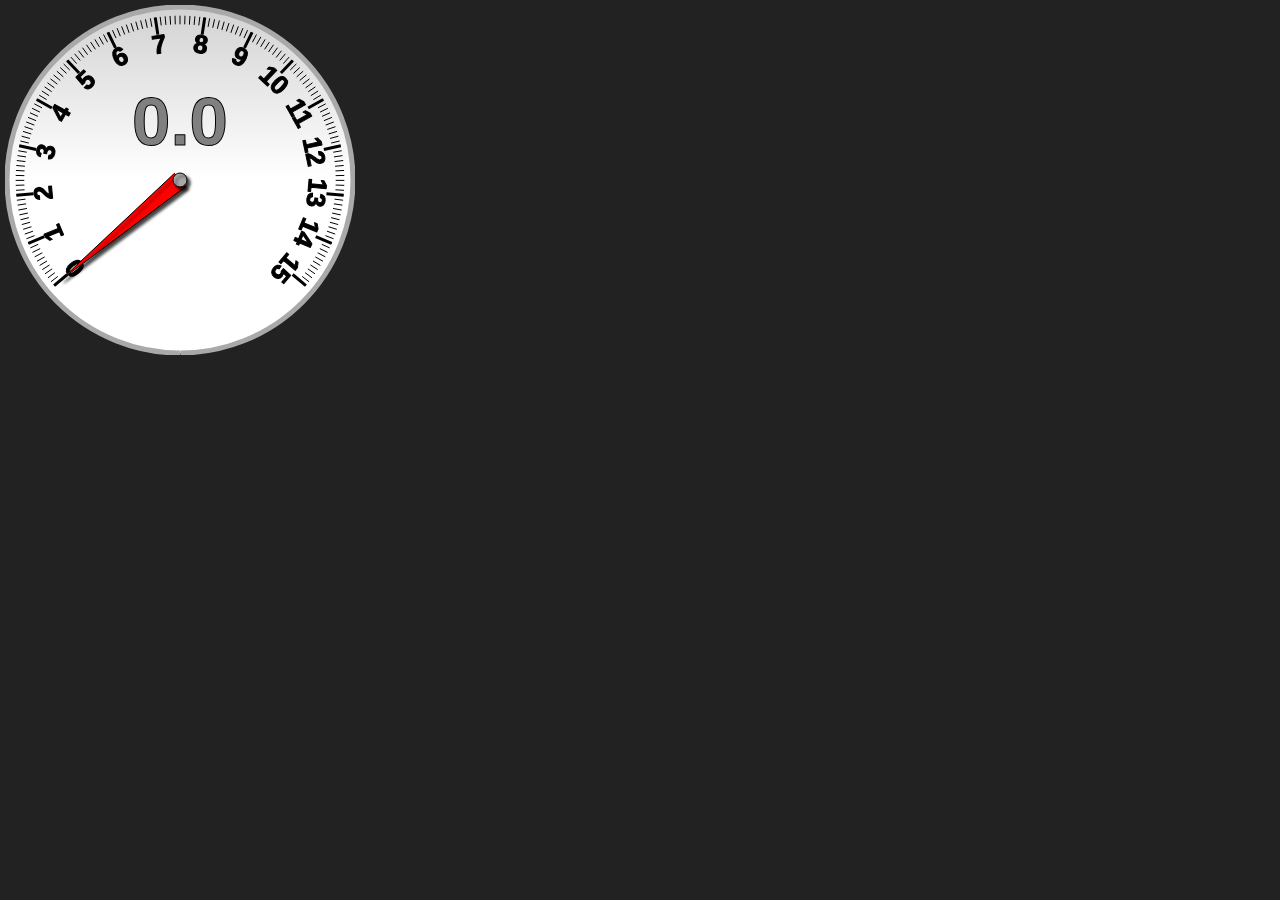
<file: SamsungFrontier/BasicDisplay/index.html>
<!DOCTYPE html>
<html>
<head>
    <meta charset="utf-8" />
    <meta name="viewport" content="width=device-width, initial-scale=1.0, maximum-scale=1.0">
    <meta name="description" content="Tizen Wearable Sample Display, by OlivSoft"/>

    <title>Sample display</title>

    <link rel="stylesheet" type="text/css" href="css/style.css"/>

    <script src="js/AnalogDisplay.js"></script>
    <script src="js/main.js"></script>
</head>

<body>
  <div class="contents">
  	<div style='margin: auto;'>
      <canvas id="bspCanvas" class="displayContent" width="350" height="350" title="Boat Speed in knots, plus log"></canvas>
  	</div>
  </div>
</body>
</html>
</file>
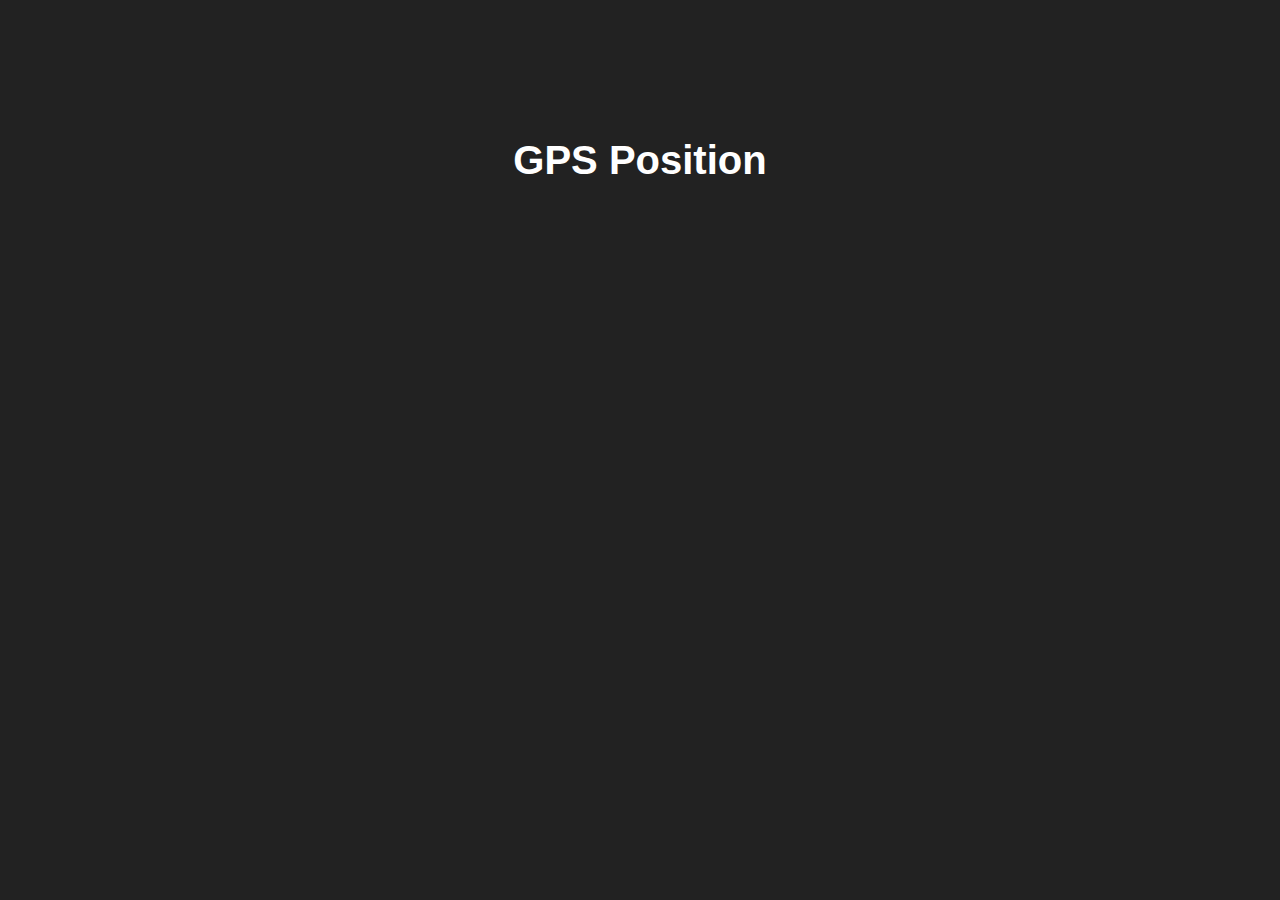
<file: SamsungFrontier/GPSBasics/index.html>
<!DOCTYPE html>
<html>
<head>
    <meta charset="utf-8" />
    <meta name="viewport" content="width=device-width, initial-scale=1.0, maximum-scale=1.0">
    <meta name="description" content="Tizen Wearable basic template generated by Samsung Wearable Web IDE"/>

    <title>Sample for GPS Data</title>

    <link rel="stylesheet" type="text/css" href="css/style.css"/>
    <script src="js/main.js"></script>
</head>

<body>
  <div class=contents>
  	<div style='margin:auto;'>
  		<span class=content_text id=textbox>GPS Position</span>
  	</div>
  </div>
</body>
</html>
</file>
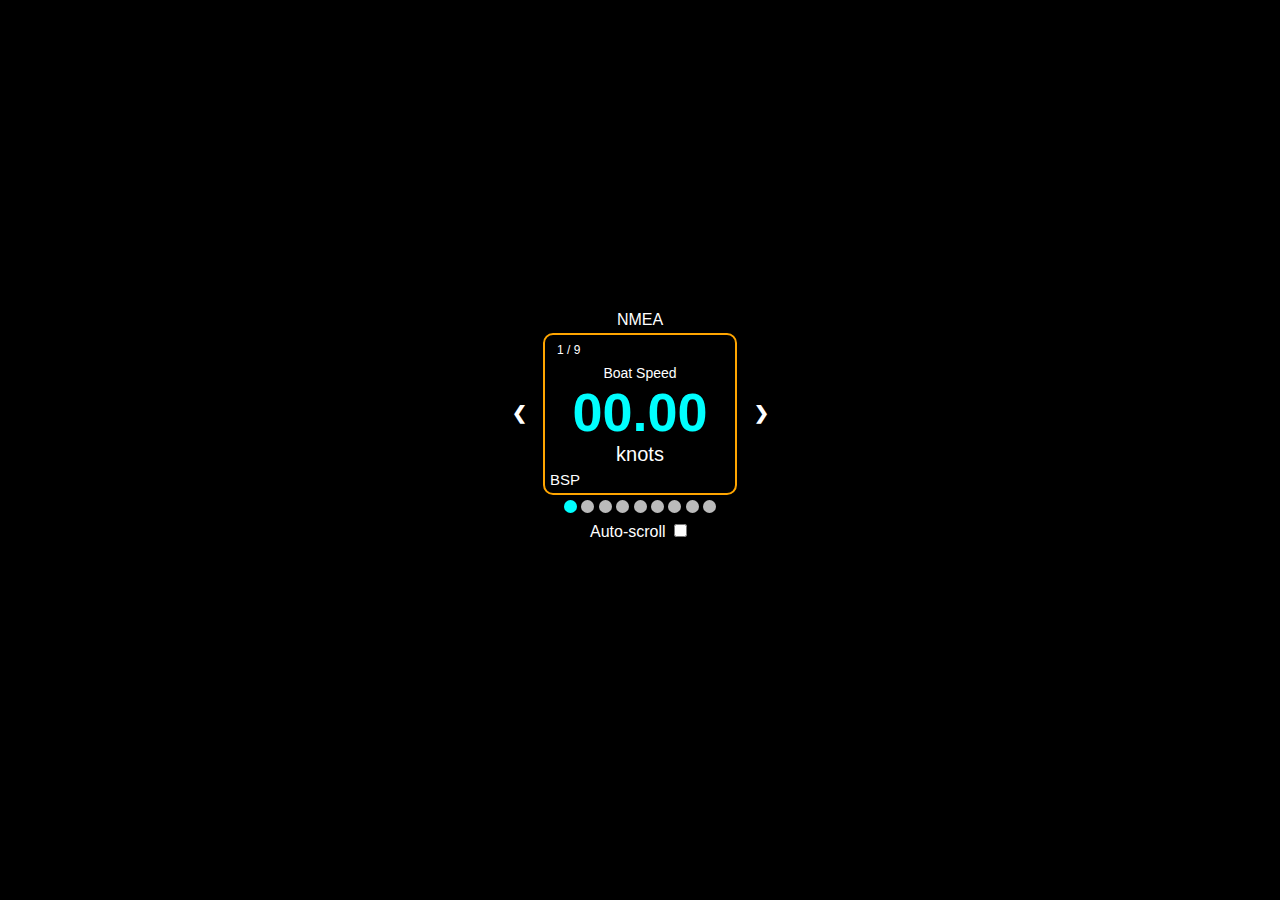
<file: SamsungFrontier/NMEAClient/index.html>
<!DOCTYPE html>
<html>

<head>
	<meta charset="utf-8"/>
	<meta name="viewport" content="width=device-width, initial-scale=1.0, maximum-scale=1.0">
	<meta name="description" content="NMEA Client, for a REST Nav Server"/>

	<title>NMEA Client</title>

	<link rel="stylesheet" type="text/css" href="css/style.css"/>
	<script src="js/main.js"></script>
	<script src="js/ajax.manager.js"></script>
	<script src="js/pub.sub.js"></script>

	<script type="text/javascript">
		/**
		 *  SUBSCRIBERS HERE.
		 *
		 * Note: Event's definition (topic's name) is in ajax.manager.js, method onMessage
		 */
		events.subscribe('sog', function (val) {
			document.getElementById('sog').innerText = val.toFixed(2);
		});
		events.subscribe('cog', function (val) {
			document.getElementById('cog').innerText = val.toFixed(0);
		});
		events.subscribe('bsp', function (val) {
			document.getElementById('bsp').innerText = val.toFixed(2);
		});
		events.subscribe('awa', function (val) {
			document.getElementById('awa').innerText = val.toFixed(0);
		});
		events.subscribe('aws', function (val) {
			document.getElementById('aws').innerText = val.toFixed(2);
		});
		events.subscribe('twa', function (val) {
			document.getElementById('twa').innerText = val.toFixed(0);
		});
		events.subscribe('tws', function (val) {
			document.getElementById('tws').innerText = val.toFixed(2);
		});
		events.subscribe('twd', function (val) {
			document.getElementById('twd').innerText = val.toFixed(0);
		});
		events.subscribe('hdg', function (val) {
			document.getElementById('hdg').innerText = val.toFixed(0);
		});

	</script>
</head>

<body>
<div class=contents>
	<div style='margin:auto;'>
		<table border="0" style="margin: auto;">
		<tr>
		<td colspan="3" style="min-height: 10px;">&nbsp;<br/>NMEA</td>
		</tr>
			<tr>
				<td>
					<div class="prev" onclick="plusSlides(-1);">&#10094;</div>
				</td>
				<td>
					<div class="slideshow-container">
						<div class="the-slides fade">
							<div class="number-text">1 / 9</div>
							<div class="display">
								<div class="display-title">Boat Speed</div>
								<div class="display-data" id="bsp">00.00</div>
								<div class="display-unit">knots</div>
							</div>
							<div class="text">BSP</div>
						</div>

						<div class="the-slides fade">
							<div class="number-text">2 / 9</div>
							<div class="display">
								<div class="display-title">Apparent Wind Speed</div>
								<div class="display-data" id="aws">00.00</div>
								<div class="display-unit">knots</div>
							</div>
							<div class="text">AWS</div>
						</div>

						<div class="the-slides fade">
							<div class="number-text">3 / 9</div>
							<div class="display">
								<div class="display-title">Apparent Wind Angle</div>
								<div class="display-data" id="awa">000</div>
								<div class="display-unit">degrees</div>
							</div>
							<div class="text">AWA</div>
						</div>

						<div class="the-slides fade">
							<div class="number-text">4 / 9</div>
							<div class="display">
								<div class="display-title">True Wind Speed</div>
								<div class="display-data" id="tws">00.00</div>
								<div class="display-unit">knots</div>
							</div>
							<div class="text">TWS</div>
						</div>

						<div class="the-slides fade">
							<div class="number-text">5 / 9</div>
							<div class="display">
								<div class="display-title">True Wind Dir</div>
								<div class="display-data" id="twd">000</div>
								<div class="display-unit">degrees</div>
							</div>
							<div class="text">TWD</div>
						</div>

						<div class="the-slides fade">
							<div class="number-text">6 / 9</div>
							<div class="display">
								<div class="display-title">True Wind Angle</div>
								<div class="display-data" id="twa">000</div>
								<div class="display-unit">degrees</div>
							</div>
							<div class="text">TWA</div>
						</div>

						<div class="the-slides fade">
							<div class="number-text">7 / 9</div>
							<div class="display">
								<div class="display-title">True Heading</div>
								<div class="display-data" id="hdg">000</div>
								<div class="display-unit">degrees</div>
							</div>
							<div class="text">HDG</div>
						</div>

						<div class="the-slides fade">
							<div class="number-text">8 / 9</div>
							<div class="display">
								<div class="display-title">Course Over Ground</div>
								<div class="display-data" id="cog">000</div>
								<div class="display-unit">degrees</div>
							</div>
							<div class="text">COG</div>
						</div>

						<div class="the-slides fade">
							<div class="number-text">9 / 9</div>
							<div class="display">
								<div class="display-title">Speed Over Ground</div>
								<div class="display-data" id="sog">00.00</div>
								<div class="display-unit">knots</div>
							</div>
							<div class="text">SOG</div>
						</div>
					</div>
				</td>
				<td>
					<div class="next" onclick="plusSlides(1);">&#10095;</div>
				</td>
			</tr>
			<tr>
				<td colspan="3">
					<div class="dots">
						<span class="dot" onclick="currentSlide(1);" title="BSP"></span>
						<span class="dot" onclick="currentSlide(2);" title="AWS"></span>
						<span class="dot" onclick="currentSlide(3);" title="AWA"></span>
						<span class="dot" onclick="currentSlide(4);" title="TWS"></span>
						<span class="dot" onclick="currentSlide(5);" title="TWD"></span>
						<span class="dot" onclick="currentSlide(6);" title="TWA"></span>
						<span class="dot" onclick="currentSlide(7);" title="HDG"></span>
						<span class="dot" onclick="currentSlide(8);" title="COG"></span>
						<span class="dot" onclick="currentSlide(9);" title="SOG"></span>
					</div>
				</td>
			</tr>
			<tr>
				<td colspan="3">
					<div class="scroll">
						Auto-scroll <input type="checkbox" onchange="manageClick(this);" />
					</div>
				</td>
			</tr>
		</table>
	</div>
</div>

<script type="text/javascript">
	"use strict";

	let auto = false;

	function manageClick(cb) {
		auto = cb.checked;
		if (auto) {
			showSlides(slideIndex);
		}
	}

	let slideIndex = 1;
	showSlides(slideIndex);

	function plusSlides(n) {
		showSlides(slideIndex += n);
	}

	function currentSlide(n) {
		showSlides(slideIndex = n);
	}

	function showSlides(n) {
		let slides = document.getElementsByClassName("the-slides");
		let dots = document.getElementsByClassName("dot");
		if (n > slides.length) {
			slideIndex = 1;
		}
		if (n < 1) {
			slideIndex = slides.length;
		}
		for (let i = 0; i < slides.length; i++) {
			//		slides[i].style.display = "none";
			slides[i].classList.remove("visible-slide");
		}
		if (!auto) {
			for (let i = 0; i < dots.length; i++) {
				dots[i].className = dots[i].className.replace(" active", "");
			}
			//				slides[slideIndex - 1].style.display = "block";
			slides[slideIndex - 1].classList.add("visible-slide"); // Show active one
			dots[slideIndex - 1].className += " active";
		} else { // Auto
			slideIndex++;
			if (slideIndex > slides.length) {
				slideIndex = 1
			}
			for (let i = 0; i < dots.length; i++) {
				dots[i].className = dots[i].className.replace(" active", "");
			}
			//				slides[slideIndex - 1].style.display = "block";
			slides[slideIndex - 1].classList.add("visible-slide"); // Show active one
			dots[slideIndex - 1].className += " active";
			setTimeout(showSlides, 5000); // Change screen every 5 seconds
		}
	}
</script>

</body>

</html>
</file>
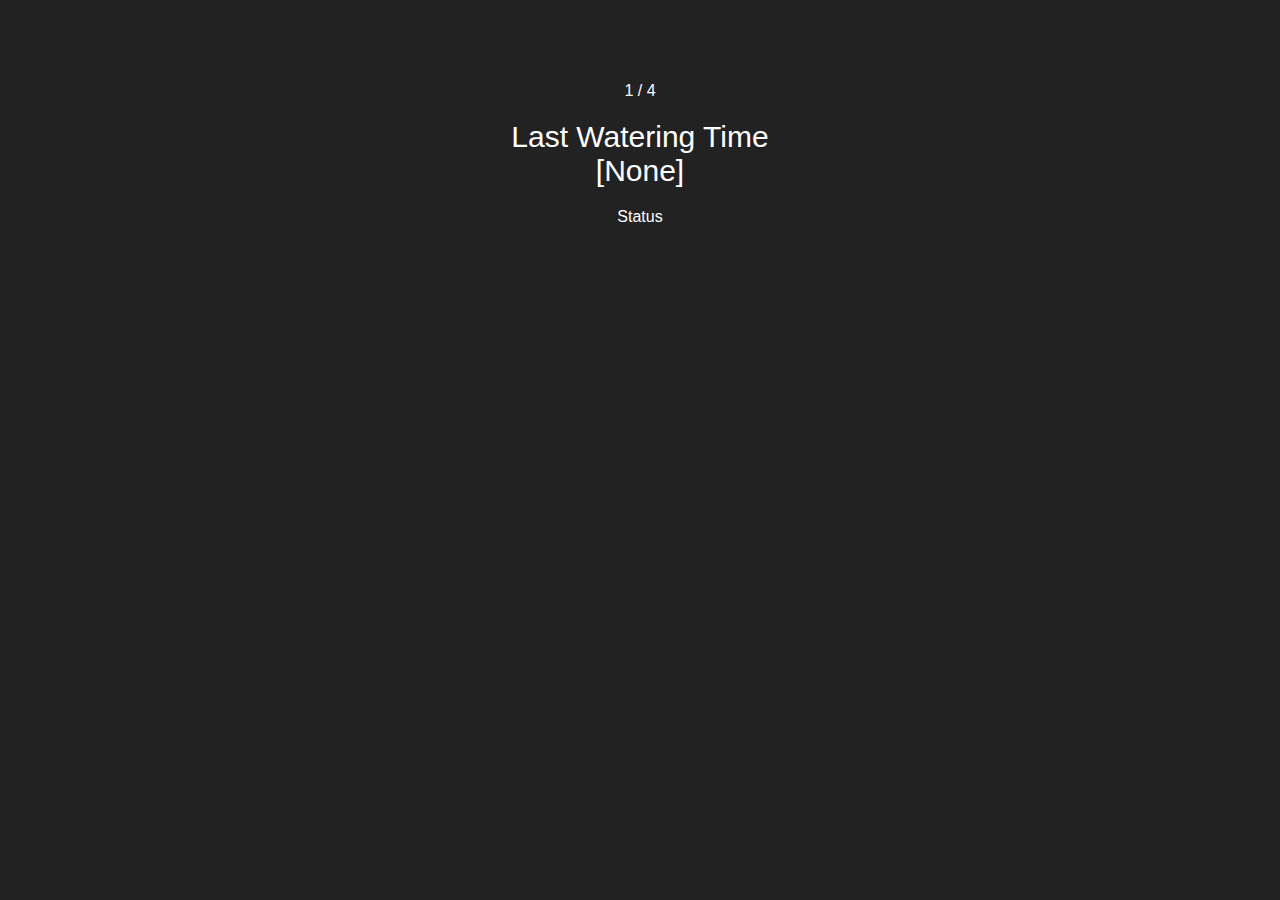
<file: SamsungFrontier/PWSClient/index.html>
<!DOCTYPE html>
<html>
<head>
    <meta charset="utf-8" />
    <meta name="viewport" content="width=device-width, initial-scale=1.0, maximum-scale=1.0">
    <meta name="description" content="Tizen Wearable basic template generated by Samsung Wearable Web IDE"/>

    <title>Plant Watering System Client</title>

    <link rel="stylesheet" type="text/css" href="css/style.css"/>
	<!-- HUM  -->
	<script src="js/AnalogDisplay.js"></script>
</head>

<body>
<div class=app-wrapper>
	<!--  was contents -->
	<div style='margin: auto;'>
		<div class="slideshow-container">
		
			<!-- 1 - Last Watering Time -->
			<div class="the-slides fade">
				<div class="text-slide">
					<div class="number-text">1 / 4</div>
					<div class="display">
						<div class="display-title">Last Watering Time</div>
						<div class="display-data small-data">
							<div id="lwt">[None]</div>
						</div>
					</div>
					<div id="pws-status" class="text">Status</div>
				</div>
			</div>

			<!-- 2 - HUM -->
			<div class="the-slides fade">
				<canvas id="humCanvas" class="displayContent" width="350" height="350" title="Soil Humidity"></canvas>
			</div>

			<!-- 3 - Pump Switch -->
			<div class="the-slides fade">
			    <div id="switch-container" class="container hidden-switch">
				    <div style="margin-top: 60px;">
				    	  Pump Switch
				    	  <br/>
				       <label class="rocker">
				           <!-- class can be rocker-tiny, rocker-small -->
				           <input type="checkbox" onchange="flipSwitch(this.checked);">
				           <span class="switch-left">I</span>
				           <span class="switch-right">O</span>
				       </label>
				   </div>
			   </div>
			</div>

			<!-- 4 - Server IP & Port -->
			<div class="the-slides fade">
				<div class="text-slide">
					<div style="margin: -40px 0 0 80px;"> <!--  class="display" -->

						<div style="width: 190px; height: 20px; vertical-align: top; font-size: 10px; text-align: center; padding-left: 10px;">
							<span>Server IP &amp; port:</span>
						</div>
						<!-- screen -->
						<div style="width: 190px; height: 30px; vertical-align: middle;">
							<span id="screen-ip">192.168.42.27:8088</span>
						</div>
						<!-- Numpad -->
						<table style="width: 200px;">
							<tr>
								<td class="keypad-button col-4" onclick="keyPadKey(this.innerText);">1</td>
								<td class="keypad-button col-4" onclick="keyPadKey(this.innerText);">2</td>
								<td class="keypad-button col-4" onclick="keyPadKey(this.innerText);">3</td>
								<td class="keypad-button col-4" onclick="keyPadKey(this.innerText);">4</td>
							</tr>
							<tr>
								<td class="keypad-button col-4" onclick="keyPadKey(this.innerText);">5</td>
								<td class="keypad-button col-4" onclick="keyPadKey(this.innerText);">6</td>
								<td class="keypad-button col-4" onclick="keyPadKey(this.innerText);">7</td>
								<td class="keypad-button col-4" onclick="keyPadKey(this.innerText);">8</td>
							</tr>
							<tr>
								<td class="keypad-button col-4" onclick="keyPadKey(this.innerText);">9</td>
								<td class="keypad-button col-4" onclick="keyPadKey(this.innerText);">0</td>
								<td class="keypad-button col-4" onclick="keyPadKey(this.innerText);">.</td>
								<td class="keypad-button col-4" onclick="keyPadKey(this.innerText);">:</td>
							</tr>
							<tr>
								<td class="keypad-button command-button col-4" onclick="keyPadKey(this.innerText);">Del</td>
								<td class="keypad-button command-button col-4" onclick="keyPadKey(this.innerText);">Clr</td>
								<td class="keypad-button command-button col-4" onclick="keyPadKey(this.innerText);">Cncl</td>
								<td class="keypad-button command-button col-4" onclick="keyPadKey(this.innerText);">OK</td>
							</tr>
						</table>
					</div>
				</div>
			</div>
		</div>

		<!--div id="for-debug" style="margin: 5px; text-align: center;">
				<button onclick="flipSlides(-1);">&lt;</button>
				<button onclick="flipSlides(+1);">&gt;</button>
		</div-->
	</div>
</div>

<script src="js/main.js"></script>

</body>
</html>
</file>
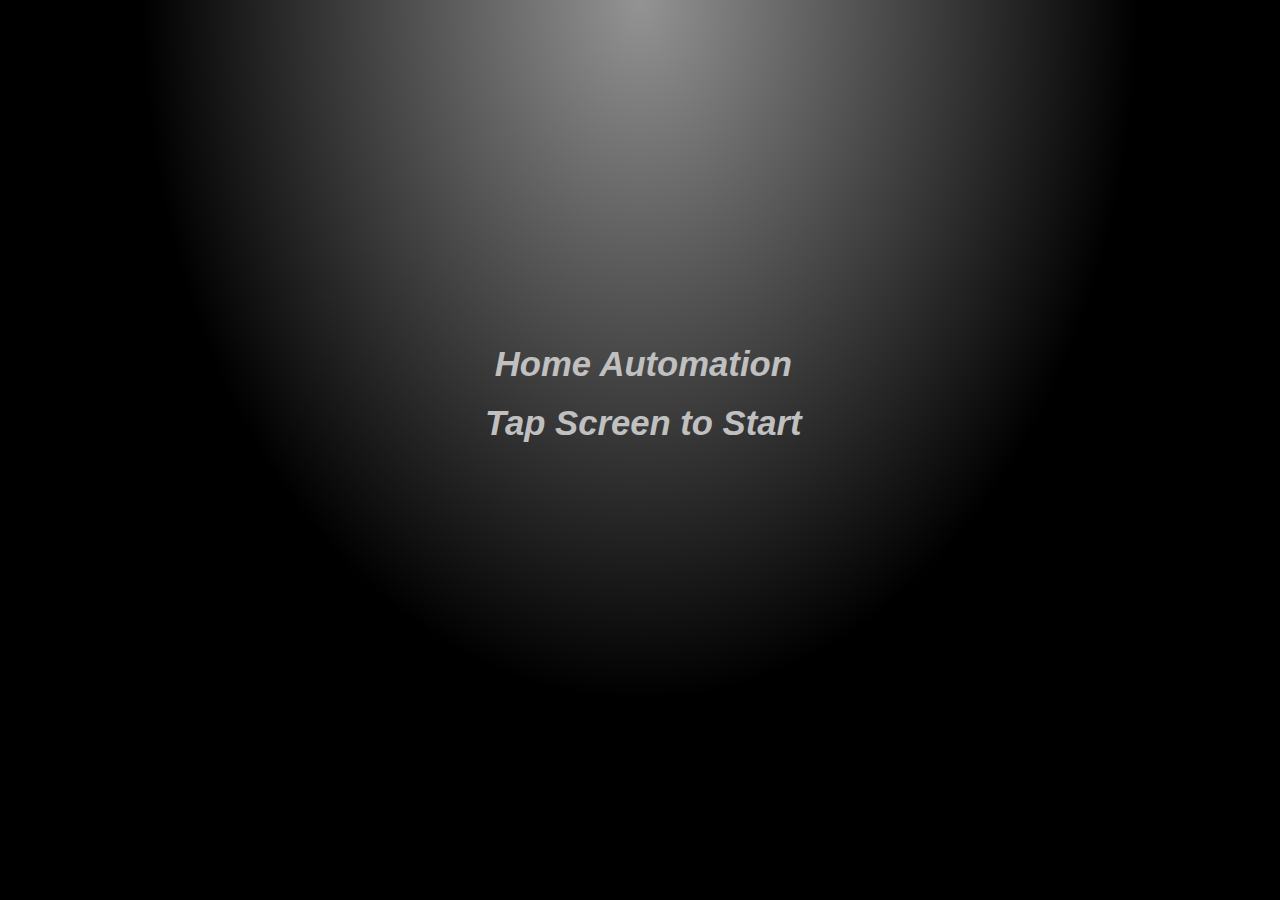
<file: SamsungFrontier/RESTSwitch/index.html>
<!DOCTYPE html>
<html>
<!--
 Keywords: Sample, Rotary event, REST Requests, CSS transitions.

 Warning: The REST URL is hardcoded.
-->
<head>
    <meta name="viewport" content="width=device-width, initial-scale=1, user-scalable=no" />
    <title>Switch</title>
    <link rel="stylesheet" href="css/style.css">
    <style>
html {
    display: table;
    width: 100%;
    height: 100%;
  }

  body {
    display: table-cell;
    text-align: center;
    vertical-align: middle;
    background: radial-gradient(at top, DarkGrey -8%, black 55%);
    background-repeat: no-repeat;
    background-size: 100% 100%;
  }

  .hidden-switch {
    transition: max-height 1s ease-out, opacity 0.5s ease-out, transform 0.5s ease-out;
    opacity: 0;
    max-height: 0;
    transform: scaleY(0);
    overflow: hidden;
  }

  .visible-title {
    transition: max-height 1s ease-out, opacity 0.5s ease-out, transform 0.5s ease-out;
    opacity: 1;
    max-height: 50px;
    transform: scaleY(1);
    overflow: hidden;
  }
    </style>

    <!--<script type="module" src="js/split-flap-display.js"></script>-->
    <script src="js/main.js"></script>
    <script type="text/javascript">
      function showSwitch() {
        let elem = document.getElementById('switch-container');
        elem.style.opacity = 1;
        elem.style.maxHeight = '200px';
        elem.style.transform = 'scaleY(1)';

        let title = document.getElementById('tap-to-start');
        title.style.opacity = 0;
        title.style.maxHeight = '0';
        title.style.transform = 'scaleY(0)';
      }
    </script>
</head>

<body onclick="showSwitch();">
    <p style="margin-top: 20px;">
      <h1>Home Automation</h1>
    </p>
    <div style="margin-top: 20px;" id="tap-to-start" class="visible-title">
      <h1>Tap Screen to Start</h1>
    </div>
    <div id="switch-container" class="container hidden-switch">
	    <div class="content">
	       <label class="rocker">
	           <!-- class can be rocker-tiny, rocker-small -->
	           <input type="checkbox" onchange="flipSwitch(this.checked);" checked>
	           <span class="switch-left">I</span>
	           <span class="switch-right">O</span>
	       </label>
	   </div>
   </div>
</body>

</html>
</file>
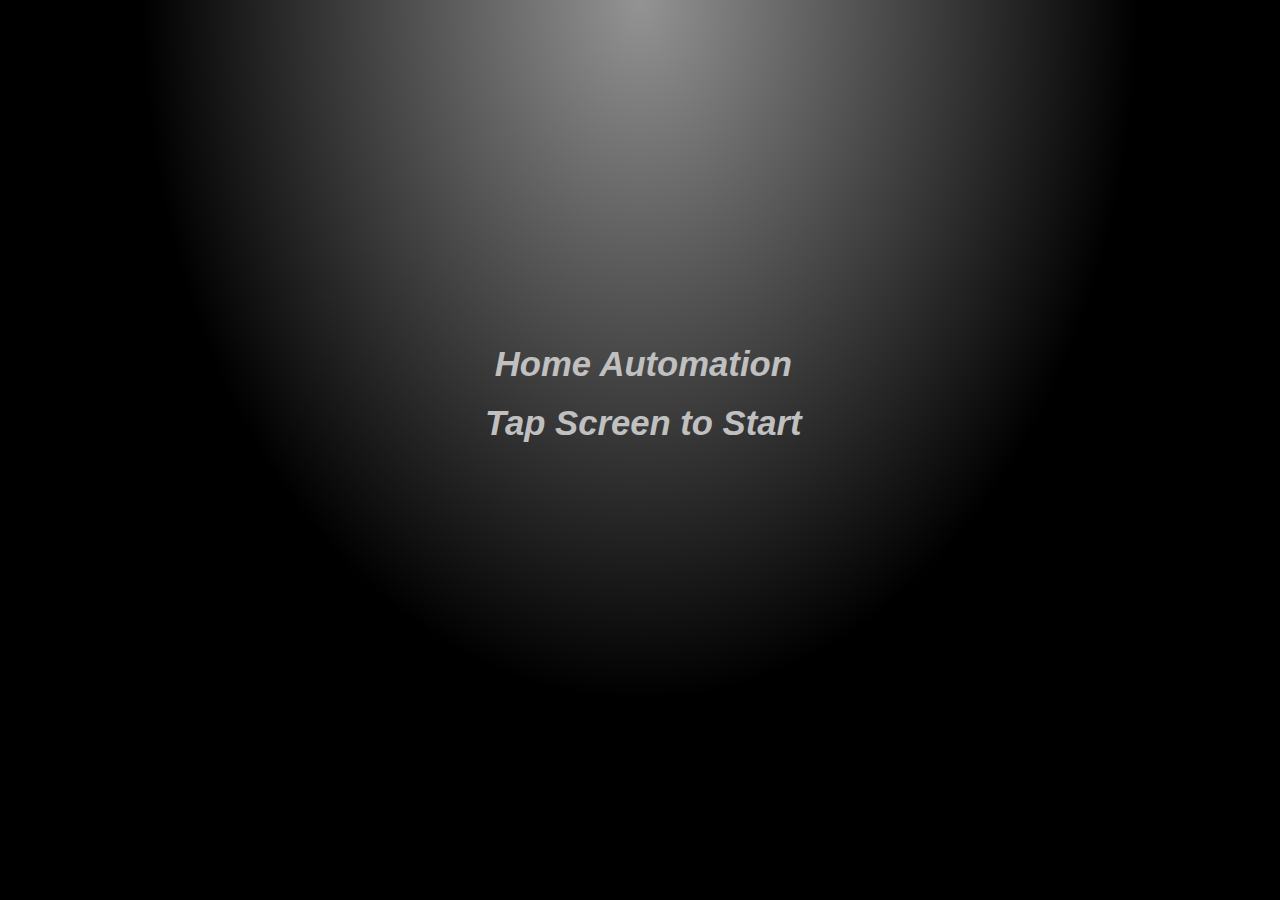
<file: SamsungFrontier/RESTSwitch30/index.html>
<!DOCTYPE html>
<html>
<!--
 Keywords: Sample, Rotary event, REST Requests, CSS transitions.

 Warning: The REST URL is hardcoded.
-->
<head>
    <meta name="viewport" content="width=device-width, initial-scale=1, user-scalable=no" />
    <title>Switch</title>
    <link rel="stylesheet" href="css/style.css">
    <style>
html {
    display: table;
    width: 100%;
    height: 100%;
  }

  body {
    display: table-cell;
    text-align: center;
    vertical-align: middle;
    background: radial-gradient(at top, DarkGrey -8%, black 55%);
    background-repeat: no-repeat;
    background-size: 100% 100%;
  }

  .hidden-switch {
    transition: max-height 1s ease-out, opacity 0.5s ease-out, transform 0.5s ease-out;
    opacity: 0;
    max-height: 0;
    transform: scaleY(0);
    overflow: hidden;
  }

  .visible-title {
    transition: max-height 1s ease-out, opacity 0.5s ease-out, transform 0.5s ease-out;
    opacity: 1;
    max-height: 50px;
    transform: scaleY(1);
    overflow: hidden;
  }
    </style>

    <!--<script type="module" src="js/split-flap-display.js"></script>-->
    <script src="js/main.js"></script>
    <script type="text/javascript">
    
      "use strict";
    
      function showSwitch() {
        let elem = document.getElementById('switch-container');
        elem.style.opacity = 1;
        elem.style.maxHeight = '200px';
        elem.style.transform = 'scaleY(1)';

        let title = document.getElementById('tap-to-start');
        title.style.opacity = 0;
        title.style.maxHeight = '0';
        title.style.transform = 'scaleY(0)';
      }
    </script>
</head>

<body onclick="showSwitch();">
    <p style="margin-top: 20px;">
      <h1>Home Automation</h1>
    </p>
    <div style="margin-top: 20px;" id="tap-to-start" class="visible-title">
      <h1>Tap Screen to Start</h1>
    </div>
    <div id="switch-container" class="container hidden-switch">
	    <div class="content">
	       <label class="rocker">
	           <!-- class can be rocker-tiny, rocker-small -->
	           <input type="checkbox" onchange="flipSwitch(this.checked);" checked>
	           <span class="switch-left">I</span>
	           <span class="switch-right">O</span>
	       </label>
	   </div>
   </div>
</body>

</html>
</file>
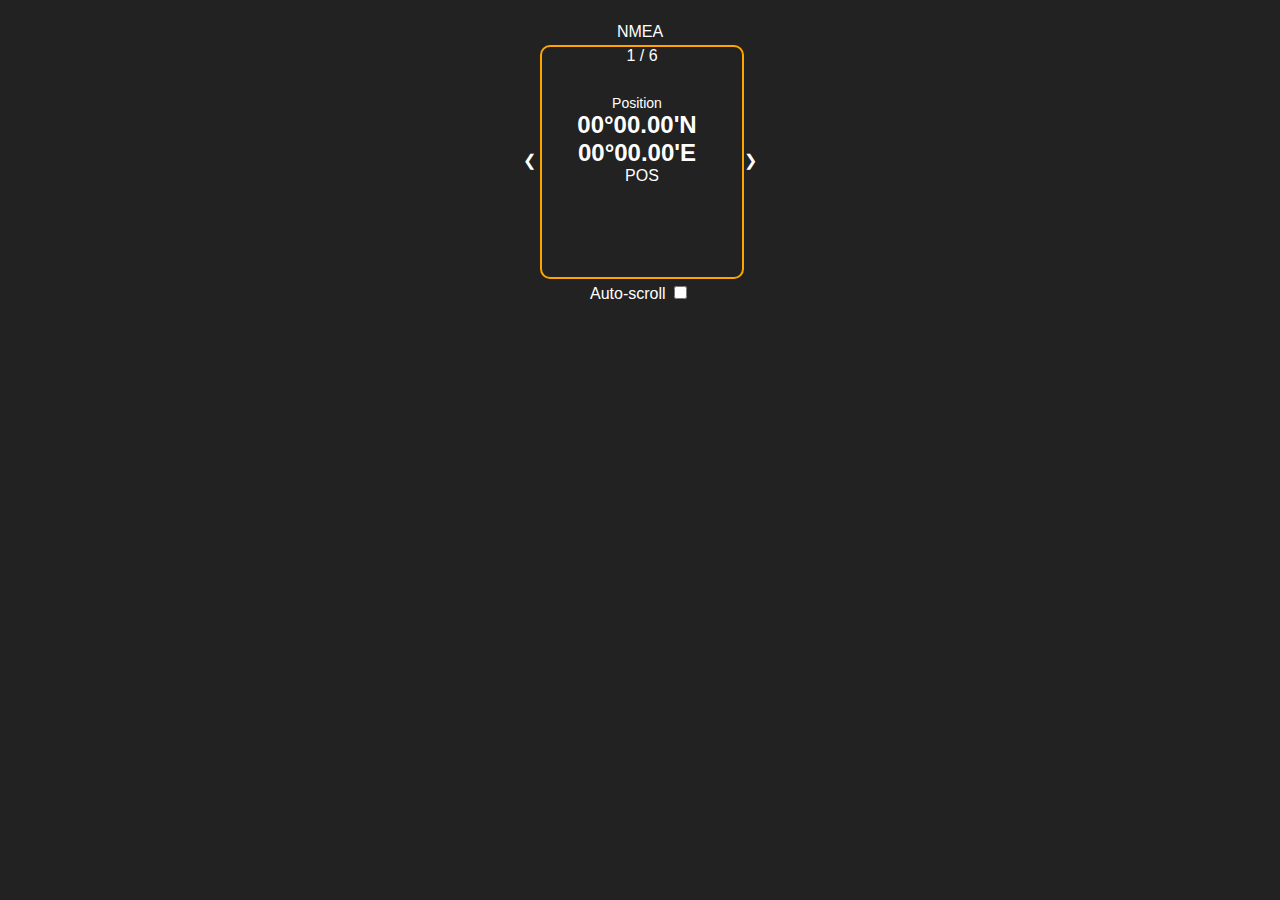
<file: SamsungFrontier/TrackLogger/index.html>
<!DOCTYPE html>
<html>

<head>
    <meta charset="utf-8" />
    <meta name="viewport" content="width=device-width, initial-scale=1.0, maximum-scale=1.0">
    <meta name="description" content="NMEA Client, for a minimal REST Nav Server" />

    <title>Track Logger</title>

    <link rel="stylesheet" type="text/css" href="css/style.css" />
    <script type="text/javascript">
        "use strict";

        let defaultServerIp = "192.168.42.36"; // Use "localhost" for Preview and Tests. Works fine.
        let defaultServerPort = "9999";

        // See https://developer.tizen.org/community/code-snippet/web-code-snippet/storing-data-html5-local-storage

        let serverIp = localStorage.getItem("navServerIp");
        let serverPortStr = localStorage.getItem("navServerPort");

        if (serverIp === null || serverIp === undefined) {
            serverIp = defaultServerIp;
        }
        if (serverPortStr === null || serverPortStr === undefined) {
            serverPortStr = defaultServerPort;
        }
        let serverPort = Number(serverPortStr); // parseInt?
        
    </script>
    <script src="js/ajax.manager.js"></script>
    <script src="js/pub.sub.js"></script>
    <script src="js/main.js"></script>

    <script type="text/javascript">
        "use strict";

        		/**
        		 *  SUBSCRIBERS HERE.
        		 *
        		 * Note: Event's definition (topic's name) is in ajax.manager.js, method onMessage
        		 */
        		events.subscribe('sog', function (val) {
        			document.getElementById('sog').innerText = val.toFixed(2);
        		});
        		events.subscribe('cog', function (val) {
        			document.getElementById('cog').innerText = val.toFixed(0);
        		});
        		events.subscribe('pos', function (val) {
        			document.getElementById('lat').innerText = decToSex(val.lat, "NS");
        			document.getElementById('lng').innerText = decToSex(val.lng, "EW");
        		});
        		events.subscribe('gps-time', function (val) {
                let year = val.getFullYear();
                let month = val.getMonth();
                let date = val.getDate();
                let hours = val.getHours();
                let minutes = val.getMinutes();
                let seconds = val.getSeconds();

        			document.getElementById('utc-1').innerText = year + '-' + (month < 9 ? '0' + (month + 1) : month + 1) + '-' + (date < 10 ? '0' + date : date);
        			document.getElementById('utc-2').innerText = (hours < 10 ? '0' + hours : hours) + ':' + (minutes < 10 ? '0' + minutes : minutes) + ":" + (seconds < 10 ? '0' + seconds : seconds);
        		});
        		events.subscribe('sun-pos', function (val) {
        			document.getElementById('sun-z').innerText = "Z " + val.z.toFixed(0) + String.fromCharCode(176);
        			document.getElementById('sun-alt').innerText = "Alt " + toDegMin(val.alt);
        			// And the azimuth on the graph here
        			 plotTheSun(val.z);
        		});

        		function decToSex(val, ns_ew) {
        			let absVal = Math.abs(val);
        			let intValue = Math.floor(absVal);
        			let dec = absVal - intValue;
        			let i = intValue;
        			dec *= 60;
        			//    let s = i + "°" + dec.toFixed(2) + "'";
        			//    let s = i + String.fromCharCode(176) + dec.toFixed(2) + "'";
        			let s = "";
        			if (ns_ew !== undefined) {
        				if (val < 0) {
        					s += ns_ew === 'NS' ? 'S' : 'W';
        				} else {
        					s += ns_ew === 'NS' ? 'N' : 'E';
        				}

        				s += " ";
        			} else {
        				if (val < 0) {
        					s += '-';
        				}
        			}
        			s += i + String.fromCharCode(176) + dec.toFixed(2) + "'";
        			return s;
        		}

        		function toDegMin(val) {
        			let intValue = Math.floor(val);
        			let dec = val - intValue;
        			dec *= 60;
        			return intValue + String.fromCharCode(176) + dec.toFixed(2) + "'";
        		}

        		function keyPadKey(char) {
       		  console.info(">>", char);
        		  let currentData = document.getElementById('screen-ip').innerText;
        		  switch (char) {
        		    case "Del":
        		    	  currentData = currentData.substring(0, currentData.length - 1);
        		    	  break;
        		    case "Clr":
        		      currentData = "";
        		      break;
        		    case "OK":
        		      // TODO Validation
        		      serverIp = currentData.substring(0, currentData.indexOf(':'));
        		      serverPort = currentData.substring(currentData.indexOf(':') + 1);
        		  //  console.log("Server & port:", serverIp, serverPort);
                  // Store last data
                  localStorage.setItem("navServerIp", serverIp);
                  localStorage.setItem("navServerPort", serverPort);
        		  	  plusSlides(+1);
        		      break;
        		    case "Cncl":
        		      currentData = serverIp + ':' + serverPort;
        		      break;
        		    default:
        		    	  currentData += char;
        		      break;
        		  }
        		  document.getElementById('screen-ip').innerText = currentData;
        		}
    </script>
</head>

<body>
    <div class=app-wrapper>
        <!--  was contents -->
        <div style='margin: auto;'>
            <table border="0" style="text-align: center; margin: auto;">
                <tr>
                    <td colspan="3" style="min-height: 10px;">&nbsp;
                        <br/>NMEA
                    </td>
                </tr>
                <tr>
                    <td>
                        <div class="prev" onclick="plusSlides(-1);">&#10094;</div>
                    </td>
                    <td>
                        <div class="slideshow-container">
                            <div class="the-slides fade">
                                <div class="number-text">1 / 6</div>
                                <div class="display">
                                    <div class="display-title">Position</div>
                                    <div class="display-data small-data">
                                        <div id="lat">00&deg;00.00'N</div>
                                        <div id="lng">00&deg;00.00'E</div>
                                    </div>
                                </div>
                                <div class="text">POS</div>
                            </div>

                            <div class="the-slides fade">
                                <div class="number-text">2 / 6</div>
                                <div class="display">
                                    <div class="display-title">Speed Over Ground</div>
                                    <div class="display-data" id="sog">00.00</div>
                                    <div class="display-unit">knots</div>
                                </div>
                                <div class="text">SOG</div>
                            </div>

                            <div class="the-slides fade">
                                <div class="number-text">3 / 6</div>
                                <div class="display">
                                    <div class="display-title">Course Over Ground</div>
                                    <div class="display-data" id="cog">000</div>
                                    <div class="display-unit">degrees</div>
                                </div>
                                <div class="text">COG</div>
                            </div>

                            <div class="the-slides fade">
                                <div class="number-text">4 / 6</div>
                                <div class="display">
                                    <div class="display-title">GPS Time</div>
                                    <div class="display-data small-data">
                                        <div id="utc-1">2018-12-21</div>
                                        <div id="utc-2">00:00:00</div>
                                    </div>
                                </div>
                                <div class="text">UTC</div>
                            </div>

                            <div class="the-slides fade">
                                <div class="number-text">5 / 6</div>
                                <div class="display">
                                    <div class="display-title">Sun in the Sky</div>
                                    <div class="display-data small-data">
                                        <div id="sun-z">Z 000</div>
                                        <div id="sun-alt">Alt 00.00&deg;</div>
                                    </div>
                                </div>
                                <div class="text">SUN</div>
                            </div>

                            <div class="the-slides fade">
                                <div class="number-text">6 / 6</div>
                                <div class="display">
                                    <div class="">
                                        <canvas id="sun-canvas" width="150" height="150"></canvas>
                                    </div>
                                </div>
                                <div class="text">Sun Z</div>
                            </div>

                            <div class="the-slides fade" style="width: 200px; height: 280px; padding-top: 5px;">
                                <div class="display" style="width: 200px; height: 280px; padding-top: 5px;">

                                    <div style="width: 190px; height: 20px; vertical-align: top; font-size: 10px; text-align: left; padding-left: 10px;"><span>Server IP &amp; Port:</span>
                                    </div>
                                    <!-- screen -->
                                    <div style="width: 190px; height: 30px; vertical-align: middle;"><span id="screen-ip">192.168.42.15:9999</span>
                                    </div>
                                    <!-- Numpad -->
                                    <table style="width: 200px;">
                                        <tr>
                                            <td class="keypad-button col-4" onclick="keyPadKey(this.innerText);">1</td>
                                            <td class="keypad-button col-4" onclick="keyPadKey(this.innerText);">2</td>
                                            <td class="keypad-button col-4" onclick="keyPadKey(this.innerText);">3</td>
                                            <td class="keypad-button col-4" onclick="keyPadKey(this.innerText);">4</td>
                                        </tr>
                                        <tr>
                                            <td class="keypad-button col-4" onclick="keyPadKey(this.innerText);">5</td>
                                            <td class="keypad-button col-4" onclick="keyPadKey(this.innerText);">6</td>
                                            <td class="keypad-button col-4" onclick="keyPadKey(this.innerText);">7</td>
                                            <td class="keypad-button col-4" onclick="keyPadKey(this.innerText);">8</td>
                                        </tr>
                                        <tr>
                                            <td class="keypad-button col-4" onclick="keyPadKey(this.innerText);">9</td>
                                            <td class="keypad-button col-4" onclick="keyPadKey(this.innerText);">0</td>
                                            <td class="keypad-button col-4" onclick="keyPadKey(this.innerText);">.</td>
                                            <td class="keypad-button col-4" onclick="keyPadKey(this.innerText);">:</td>
                                        </tr>
                                        <tr>
                                            <td class="keypad-button command-button col-4" onclick="keyPadKey(this.innerText);">Del</td>
                                            <td class="keypad-button command-button col-4" onclick="keyPadKey(this.innerText);">Clr</td>
                                            <td class="keypad-button command-button col-4" onclick="keyPadKey(this.innerText);">Cncl</td>
                                            <td class="keypad-button command-button col-4" onclick="keyPadKey(this.innerText);">OK</td>
                                        </tr>
                                    </table>
                                </div>
                            </div>
                        </div>
                    </td>
                    <td>
                        <div class="next" onclick="plusSlides(1);">&#10095;</div>
                    </td>
                </tr>
                <tr>
                    <td colspan="3">
                        <div class="dots" id="dots">
                            <span class="dot" onclick="currentSlide(1);" title="POS"></span>
                            <span class="dot" onclick="currentSlide(2);" title="SOG"></span>
                            <span class="dot" onclick="currentSlide(3);" title="COG"></span>
                            <span class="dot" onclick="currentSlide(4);" title="UTC"></span>
                            <span class="dot" onclick="currentSlide(5);" title="SUN"></span>
                            <span class="dot" onclick="currentSlide(6);" title="Graph"></span>
                            <span class="dot" onclick="currentSlide(7);" title="Config"></span>
                        </div>
                    </td>
                </tr>
                <tr>
                    <td colspan="3">
                        <div class="scroll" id="auto-scroll">
                            Auto-scroll
                            <input type="checkbox" onchange="manageClick(this);" />
                        </div>
                    </td>
                </tr>
            </table>
        </div>
    </div>

    <script type="text/javascript">
        "use strict";

        	let auto = false;

        	function manageClick(cb) {
        		auto = cb.checked;
        		if (auto) {
        			showSlides(slideIndex);
        		}
        	}

        	let slideIndex = 1;
        	showSlides(slideIndex);

        	function plusSlides(n) {
        		showSlides(slideIndex += n);
        	}

        	function currentSlide(n) {
        		showSlides(slideIndex = n);
        	}

        	function showSlides(n) {
        		let slides = document.getElementsByClassName("the-slides");
        		let dots = document.getElementsByClassName("dot");
        		if (n > slides.length) {
        			slideIndex = 1;
        		}
        		if (n < 1) {
        			slideIndex = slides.length;
        		}
        		for (let i = 0; i < slides.length; i++) {
        			//		slides[i].style.display = "none";
        			slides[i].classList.remove("visible-slide");
        		}
        		if (!auto) {
        			for (let i = 0; i < dots.length; i++) {
        				dots[i].className = dots[i].className.replace(" active", "");
        			}
        			//				slides[slideIndex - 1].style.display = "block";
        			slides[slideIndex - 1].classList.add("visible-slide"); // Show active one
        			dots[slideIndex - 1].className += " active";

        			if (slideIndex === 7) { // Numpad
        			  document.getElementById('dots').style.display = 'none';
        			  document.getElementById('auto-scroll').style.display = 'none';
        			} else {
        			  document.getElementById('dots').style.display = 'block';
        			  document.getElementById('auto-scroll').style.display = 'block';
        			}
        		} else { // Auto
        			slideIndex++;
        			if (slideIndex > slides.length || slideIndex === 7) { // Skip numpad in auto mod
        				slideIndex = 1
        			}
        			for (let i = 0; i < dots.length; i++) {
        				dots[i].className = dots[i].className.replace(" active", "");
        			}
        			//				slides[slideIndex - 1].style.display = "block";
        			slides[slideIndex - 1].classList.add("visible-slide"); // Show active one
        			dots[slideIndex - 1].className += " active";
        			setTimeout(showSlides, 5000); // Change screen every 5 seconds
        		}
        	}
    </script>
</body>

</html>
</file>
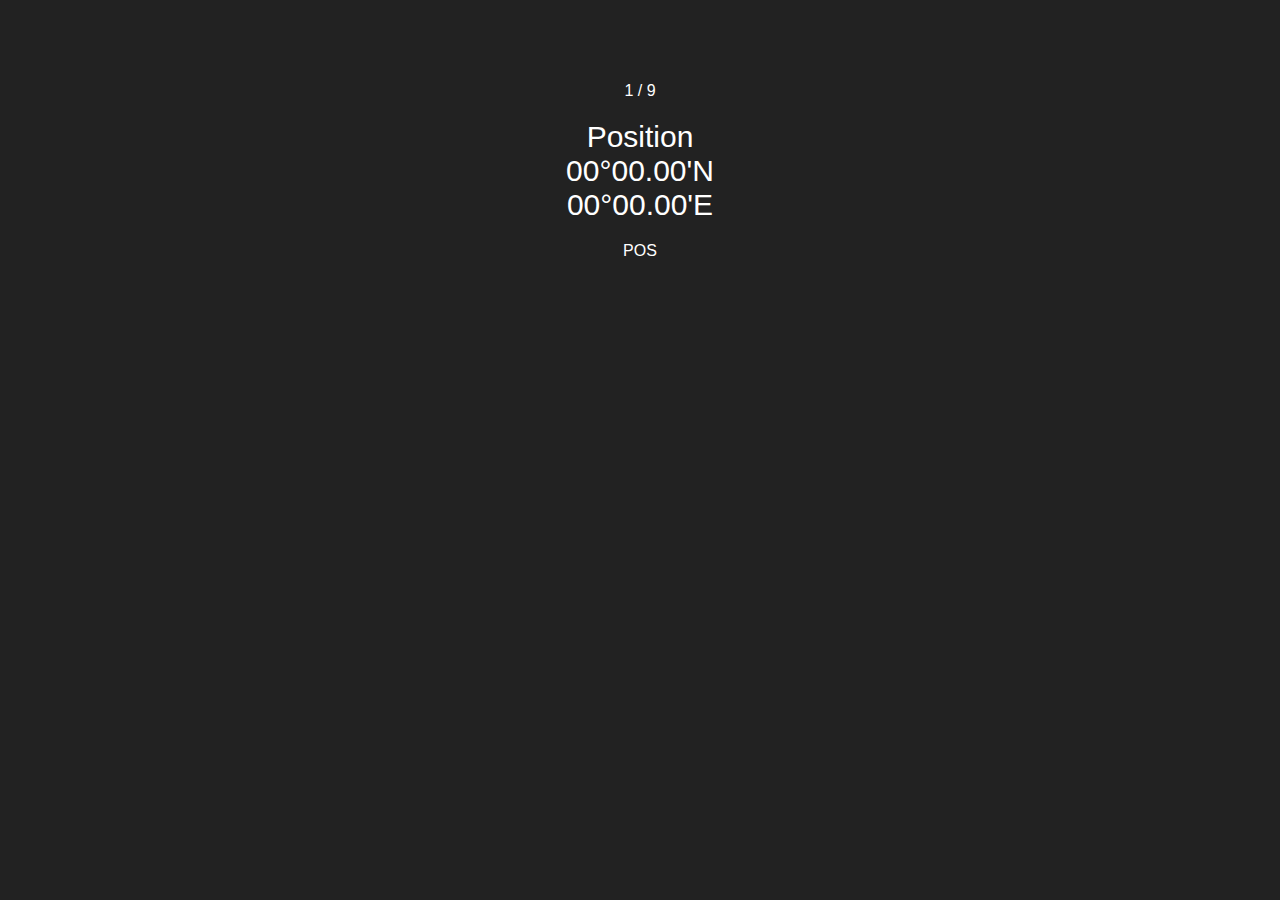
<file: SamsungFrontier/TrackLogger2/index.html>
<!DOCTYPE html>
<html>

<head>
	<meta charset="utf-8"/>
	<meta name="viewport" content="width=device-width, initial-scale=1.0, maximum-scale=1.0">
	<meta name="description" content="NMEA Client, for a minimal REST Nav Server. Analog Displays"/>

	<title>Track Logger v2</title>

	<link rel="stylesheet" type="text/css" href="css/style.css"/>
	<script type="text/javascript">
		"use strict";

		let defaultServerIp = "192.168.42.5"; // Use "localhost" for Preview and Tests. Works fine.
		let defaultServerPort = "9999";

		// See https://developer.tizen.org/community/code-snippet/web-code-snippet/storing-data-html5-local-storage

		let serverIp = localStorage.getItem("navServerIp");
		let serverPortStr = localStorage.getItem("navServerPort");

		if (serverIp === null || serverIp === undefined) {
		  serverIp = defaultServerIp;
		}
		if (serverPortStr === null || serverPortStr === undefined) {
		  serverPortStr = defaultServerPort;
		}
		let serverPort = Number(serverPortStr);
	</script>
	<!-- SOG  -->
	<script src="js/AnalogDisplay.js"></script>
	<!-- COG -->
	<script src="js/CircularCompass.js"></script>
	<!-- Sun position, with a callback -->
	<script src="js/Direction.js"></script>
	<!-- Track Map -->
	<script src="js/TrackMap.js"></script>

	<script src="js/ajax.manager.js"></script>
	<script src="js/pub.sub.js"></script>
	<script src="js/main.js"></script>

	<script type="text/javascript">
		"use strict";

		var displayCOG;
		var displaySOG;

		var displaySunPos;

		var displayMap;
		/**
		 *  SUBSCRIBERS HERE.
		 *
		 * Note: Events definition (topic's name) is in ajax.manager.js, method onMessage
		 */
		events.subscribe('sog', function (val) {
			displaySOG.setValue(val);
			document.getElementById('sog-sum').innerText = 'SOG ' + val.toFixed(2) + ' kts';
			displayMap.setLastSog(val);
		});
		events.subscribe('cog', function (val) {
			displayCOG.setValue(val);
			document.getElementById('cog-sum').innerHTML = 'COG ' + val.toFixed(0) + '&deg;';
			displayMap.setLastCog(val);
		});
		events.subscribe('pos', function (val) {
			document.getElementById('lat').innerText = decToSex(val.lat, "NS");
			document.getElementById('lng').innerText = decToSex(val.lng, "EW");
			displayMap.addPoint(val);
			document.getElementById('lat-sum').innerText = decToSex(val.lat, "NS");
			document.getElementById('lng-sum').innerText = decToSex(val.lng, "EW");
		});
		events.subscribe('gps-time', function (val) {
			let year = val.getFullYear();
			let month = val.getMonth();
			let date = val.getDate();
			let hours = val.getHours();
			let minutes = val.getMinutes();
			let seconds = val.getSeconds();

			document.getElementById('utc-1').innerText = year + '-' + (month < 9 ? '0' + (month + 1) : month + 1) + '-' + (date < 10 ? '0' + date : date);
			document.getElementById('utc-2').innerText = (hours < 10 ? '0' + hours : hours) + ':' + (minutes < 10 ? '0' + minutes : minutes) + ":" + (seconds < 10 ? '0' + seconds : seconds);

			document.getElementById('utc-1-sum').innerText = year + '-' + (month < 9 ? '0' + (month + 1) : month + 1) + '-' + (date < 10 ? '0' + date : date);
			document.getElementById('utc-2-sum').innerText = (hours < 10 ? '0' + hours : hours) + ':' + (minutes < 10 ? '0' + minutes : minutes) + ":" + (seconds < 10 ? '0' + seconds : seconds);
		});
		events.subscribe('sun-pos', function (val) {
			document.getElementById('sun-z').innerText = "Z " + val.z.toFixed(0) + String.fromCharCode(176);
			document.getElementById('sun-alt').innerText = "Alt " + toDegMin(val.alt);
			// And the azimuth on the display here
			displaySunPos.setValue(val.z);
			// Summary screen
			document.getElementById('sun-z-sum').innerText = "Sun Z " + val.z.toFixed(0) + String.fromCharCode(176);
			document.getElementById('sun-alt-sum').innerText = "Sun Alt " + toDegMin(val.alt);
		});

		function decToSex(val, ns_ew) {
			let absVal = Math.abs(val);
			let intValue = Math.floor(absVal);
			let dec = absVal - intValue;
			let i = intValue;
			dec *= 60;
			//    let s = i + "°" + dec.toFixed(2) + "'";
			//    let s = i + String.fromCharCode(176) + dec.toFixed(2) + "'";
			let s = "";
			if (ns_ew !== undefined) {
				if (val < 0) {
					s += ns_ew === 'NS' ? 'S' : 'W';
				} else {
					s += ns_ew === 'NS' ? 'N' : 'E';
				}
				s += " ";
			} else {
				if (val < 0) {
					s += '-';
				}
			}
			s += i + String.fromCharCode(176) + dec.toFixed(2) + "'";
			return s;
		}

		function toDegMin(val) {
			let intValue = Math.floor(val);
			let dec = val - intValue;
			dec *= 60;
			return intValue + String.fromCharCode(176) + dec.toFixed(2) + "'";
		}

		function keyPadKey(char) {
			console.info(">>", char);
			let currentData = document.getElementById('screen-ip').innerText;
			switch (char) {
				case "Del":
					currentData = currentData.substring(0, currentData.length - 1);
					break;
				case "Clr":
					currentData = "";
					break;
				case "OK":
					// TODO Validation
					serverIp = currentData.substring(0, currentData.indexOf(':'));
					serverPort = currentData.substring(currentData.indexOf(':') + 1);
					//  console.log("Server & port:", serverIp, serverPort);
					// Store last data
					localStorage.setItem("navServerIp", serverIp);
					localStorage.setItem("navServerPort", serverPort);
					flipSlides(+1);
					break;
				case "Cncl":
					currentData = serverIp + ':' + serverPort;
					break;
				default:
					currentData += char;
					break;
			}
			document.getElementById('screen-ip').innerText = currentData;
		}

		window.onload = () => {

			displaySOG = new AnalogDisplay('sogCanvas', 173, 10, 1, 0.1, true, 40); // 173: ((350/2) - 2)
			displaySOG.setValue(0);
			displaySOG.setLabel('SOG');
			displaySOG.repaint();

			displaySunPos = new Direction('sunCanvas', 173, 45, 5, true); // 173: ((350/2) - 2)
			displaySunPos.setValue(0);
			displaySunPos.setLabel('SunZ');
			displaySunPos.setCbAfter((context, radius, displayValue, tipPos) => {
//			    console.log('Display Value in the callback:', displayValue);
				context.beginPath();
				context.arc(tipPos.x, tipPos.y, 10, 0, 2 * Math.PI, false);
				context.closePath();
				context.fillStyle = 'yellow';
				context.fill();
				context.strokeStyle = 'orange';
				context.stroke();
			});
			displaySunPos.repaint();

			displayCOG = new CircularCompass('cogCanvas', 173, 45, 1, true); // 173: ((350/2) - 2)
			displayCOG.setValue(0);
			displayCOG.setLabel('COG');
			displayCOG.repaint();

			displayMap = new TrackMap('mapCanvas', 350, 350, 'black', 'red', 'green', 400);
			displayMap.repaint();

			document.getElementById('screen-ip').innerText = serverIp + ':' + serverPort;

			initMain();
		};
	</script>
</head>

<body>
<div class=app-wrapper>
	<!--  was contents -->
	<div style='margin: auto;'>
		<div class="slideshow-container">

			<!-- 1 - Position -->
			<div class="the-slides fade">
				<div class="text-slide">
					<div class="number-text">1 / 9</div>
					<div class="display">
						<div class="display-title">Position</div>
						<div class="display-data small-data">
							<div id="lat">00&deg;00.00'N</div>
							<div id="lng">00&deg;00.00'E</div>
						</div>
					</div>
					<div class="text">POS</div>
				</div>
			</div>

			<!-- 2 - SOG -->
			<div class="the-slides fade">
				<canvas id="sogCanvas" class="displayContent" width="350" height="350" title="Speed Over Ground"></canvas>
			</div>

			<!-- 3 - COG -->
			<div class="the-slides fade">
				<canvas id="cogCanvas" class="displayContent" width="350" height="350" title="Course Over Ground"></canvas>
			</div>

			<!-- 4 - GPS Time -->
			<div class="the-slides fade">
				<div class="text-slide">
					<div class="number-text">4 / 9</div>
					<div class="display">
						<div class="display-title">GPS Time</div>
						<div class="display-data small-data">
							<div id="utc-1">2018-12-21</div>
							<div id="utc-2">00:00:00</div>
						</div>
					</div>
					<div class="text">UTC</div>
				</div>
			</div>

			<!-- 5 - Sun Data -->
			<div class="the-slides fade">
				<div class="text-slide">
					<div class="number-text">5 / 9</div>
					<div class="display">
						<div class="display-title">Sun in the Sky</div>
						<div class="display-data small-data">
							<div id="sun-z">Z 000</div>
							<div id="sun-alt">Alt 00.00&deg;</div>
						</div>
					</div>
					<div class="text">SUN</div>
				</div>
			</div>

			<!-- 6 - Sun Z -->
			<div class="the-slides fade">
				<canvas id="sunCanvas" class="displayContent" width="350" height="350" title="Sun Azimuth"></canvas>
			</div>

			<!-- 7 - Track Map -->
			<div class="the-slides fade">
				<canvas id="mapCanvas" class="displayContent" width="350" height="350" title="Track Map"></canvas>
			</div>

			<!--
			8 - Summary screen
			    SOG, COG, GPS Time, Position, Sun Data
			 -->
			<div class="the-slides fade">
				<div class="text-slide">
					<div class="number-text">8 / 9</div>
					<div class="display">
				<div class="display-data small-data" style="font-size: 18px;">
					<div id="lat-sum">00&deg;00.00'N</div>
					<div id="lng-sum">00&deg;00.00'E</div>
					<div id="sog-sum">SOG 0.00 kts</div>
					<div id="cog-sum">COG 000&deg;</div>
					<div id="utc-1-sum">2018-12-21</div>
					<div id="utc-2-sum">00:00:00</div>
					<div id="sun-z-sum">Sun Z 000&deg;</div>
					<div id="sun-alt-sum">Sun Alt 00.00&deg;</div>
				</div>
				</div>
				</div>
			</div>

			<!-- 9 - Server IP & Port -->
			<div class="the-slides fade">
				<div class="text-slide">
					<div style="margin: -40px 0 0 80px;"> <!--  class="display" -->

						<div style="width: 190px; height: 20px; vertical-align: top; font-size: 10px; text-align: center; padding-left: 10px;">
							<span>Server IP &amp; port:</span>
						</div>
						<!-- screen -->
						<div style="width: 190px; height: 30px; vertical-align: middle;">
							<span id="screen-ip">192.168.42.15:9999</span>
						</div>
						<!-- Numpad -->
						<table style="width: 200px;">
							<tr>
								<td class="keypad-button col-4" onclick="keyPadKey(this.innerText);">1</td>
								<td class="keypad-button col-4" onclick="keyPadKey(this.innerText);">2</td>
								<td class="keypad-button col-4" onclick="keyPadKey(this.innerText);">3</td>
								<td class="keypad-button col-4" onclick="keyPadKey(this.innerText);">4</td>
							</tr>
							<tr>
								<td class="keypad-button col-4" onclick="keyPadKey(this.innerText);">5</td>
								<td class="keypad-button col-4" onclick="keyPadKey(this.innerText);">6</td>
								<td class="keypad-button col-4" onclick="keyPadKey(this.innerText);">7</td>
								<td class="keypad-button col-4" onclick="keyPadKey(this.innerText);">8</td>
							</tr>
							<tr>
								<td class="keypad-button col-4" onclick="keyPadKey(this.innerText);">9</td>
								<td class="keypad-button col-4" onclick="keyPadKey(this.innerText);">0</td>
								<td class="keypad-button col-4" onclick="keyPadKey(this.innerText);">.</td>
								<td class="keypad-button col-4" onclick="keyPadKey(this.innerText);">:</td>
							</tr>
							<tr>
								<td class="keypad-button command-button col-4" onclick="keyPadKey(this.innerText);">Del</td>
								<td class="keypad-button command-button col-4" onclick="keyPadKey(this.innerText);">Clr</td>
								<td class="keypad-button command-button col-4" onclick="keyPadKey(this.innerText);">Cncl</td>
								<td class="keypad-button command-button col-4" onclick="keyPadKey(this.innerText);">OK</td>
							</tr>
						</table>
					</div>
				</div>
			</div>
		</div>

		<!--div id="for-debug" style="margin: 5px; text-align: center;">
				<button onclick="flipSlides(-1);">&lt;</button>
				<button onclick="flipSlides(+1);">&gt;</button>
		</div-->
	</div>
</div>

<script type="text/javascript">
	"use strict";

	let slideIndex = 1;
	showSlides(slideIndex);

	function flipSlides(n) {
		showSlides(slideIndex += n);
	}

	function currentSlide(n) {
		showSlides(slideIndex = n);
	}

	function showSlides(n) {
		let slides = document.getElementsByClassName("the-slides");
		if (n > slides.length) {
			slideIndex = 1;
		}
		if (n < 1) {
			slideIndex = slides.length;
		}
		for (let i = 0; i < slides.length; i++) {
			slides[i].classList.remove("visible-slide");
		}
		slides[slideIndex - 1].classList.add("visible-slide"); // Show active one
	}
</script>
</body>

</html>
</file>
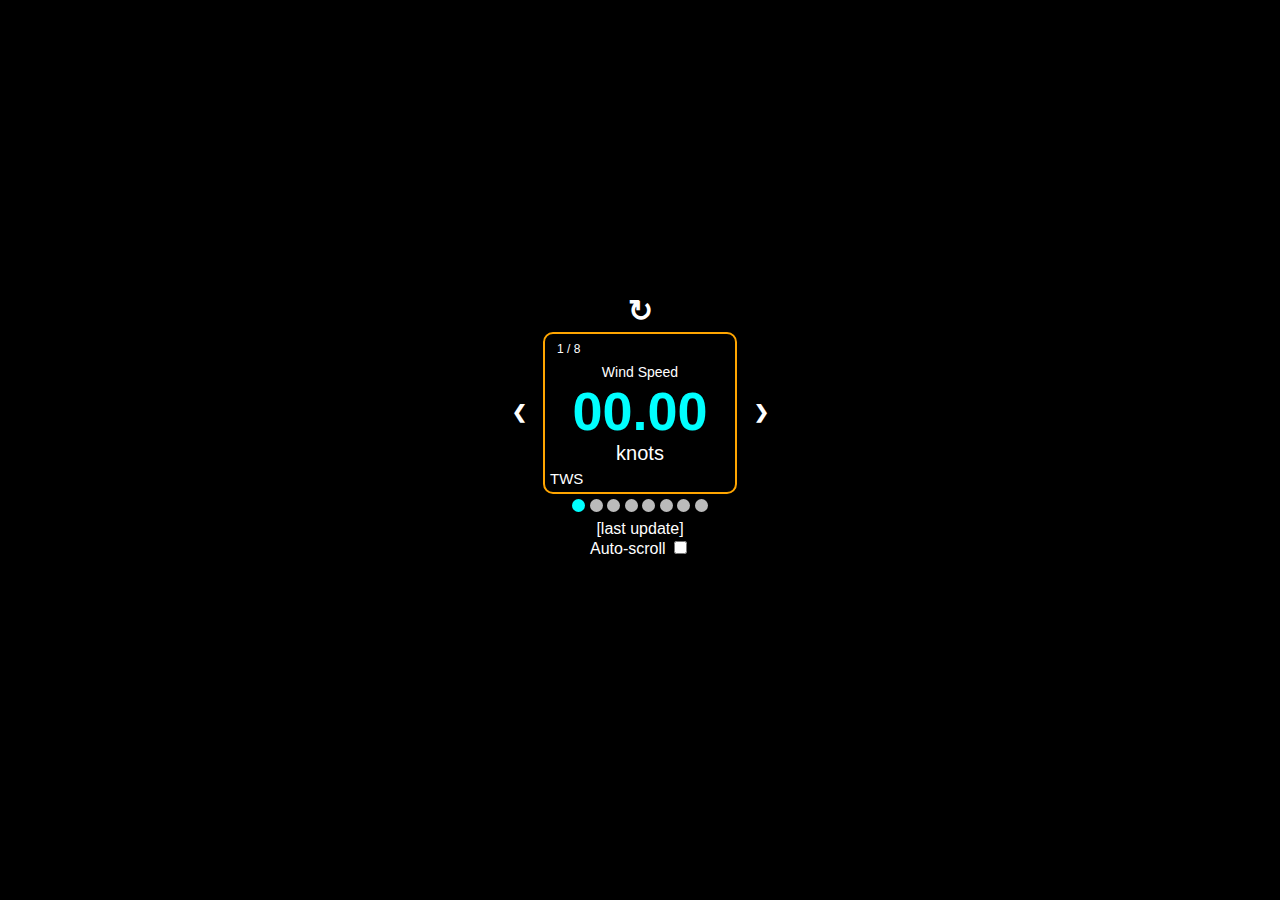
<file: SamsungFrontier/WeatherStationClient/index.html>
<!DOCTYPE html>
<!-- 
 | Pings the server where weather data are stored, not the station.
 | This way, the server's address remains constant. 
 +-->
<html>

<head>
    <meta charset="utf-8" />
    <meta name="viewport" content="width=device-width, initial-scale=1.0, maximum-scale=1.0">
    <meta name="description" content="NMEA Client, for the Weather Station (See README for details)" />

    <title>NMEA Client</title>

    <link rel="stylesheet" type="text/css" href="css/style.css" />
    <script src="js/main.js"></script>
</head>

<body>
    <div class=contents>
        <div style='margin:auto;'>
            <table border="0" style="margin: auto;">
                <tr>
                    <td colspan="3">
                        <span class="reload" onclick="getWeatherData();" title="Reload data">&#x21BB;</span>
                    </td>
                </tr>
                <tr>
                    <td>
                        <div class="prev" onclick="plusSlides(-1);">&#10094;</div>
                    </td>
                    <td>
                        <div class="slideshow-container">
                            <div class="the-slides fade">
                                <div class="number-text">1 / 8</div>
                                <div class="display">
                                    <div class="display-title">Wind Speed</div>
                                    <div class="display-data" id="ws">00.00</div>
                                    <div class="display-unit">knots</div>
                                </div>
                                <div class="text">TWS</div>
                            </div>

                            <div class="the-slides fade">
                                <div class="number-text">2 / 8</div>
                                <div class="display">
                                    <div class="display-title">Wind Direction</div>
                                    <div class="display-data" id="wdir">000</div>
                                    <div class="display-unit">degrees</div>
                                </div>
                                <div class="text">TWD</div>
                            </div>

                            <div class="the-slides fade">
                                <div class="number-text">3 / 8</div>
                                <div class="display">
                                    <div class="display-title">Wind Gust</div>
                                    <div class="display-data" id=gust>00.00</div>
                                    <div class="display-unit">knots</div>
                                </div>
                                <div class="text">GST</div>
                            </div>

                            <div class="the-slides fade">
                                <div class="number-text">4 / 8</div>
                                <div class="display">
                                    <div class="display-title">Atmospheric Pressure</div>
                                    <div class="display-data" id="press">1013.6</div>
                                    <div class="display-unit">hPa</div>
                                </div>
                                <div class="text">PRMSL</div>
                            </div>

                            <div class="the-slides fade">
                                <div class="number-text">5 / 8</div>
                                <div class="display">
                                    <div class="display-title">Air Temperature</div>
                                    <div class="display-data" id="atemp">00.0</div>
                                    <div class="display-unit">degrees C</div>
                                </div>
                                <div class="text">ATEMP</div>
                            </div>

                            <div class="the-slides fade">
                                <div class="number-text">6 / 8</div>
                                <div class="display">
                                    <div class="display-title">Dew Point</div>
                                    <div class="display-data" id="dew">00.0</div>
                                    <div class="display-unit">degrees C</div>
                                </div>
                                <div class="text">DEW</div>
                            </div>

                            <div class="the-slides fade">
                                <div class="number-text">7 / 8</div>
                                <div class="display">
                                    <div class="display-title">Relative Humidity</div>
                                    <div class="display-data" id="hum">00</div>
                                    <div class="display-unit">%</div>
                                </div>
                                <div class="text">HUM</div>
                            </div>

                            <div class="the-slides fade">
                                <div class="number-text">8 / 8</div>
                                <div class="display">
                                    <div class="display-title">Rain</div>
                                    <div class="display-data" id="rain">00.0</div>
                                    <div class="display-unit">mm/h</div>
                                </div>
                                <div class="text">RAIN</div>
                            </div>
                        </div>
                    </td>
                    <td>
                        <div class="next" onclick="plusSlides(1);">&#10095;</div>
                    </td>
                </tr>
                <tr>
                    <td colspan="3">
                        <div class="dots">
                            <span class="dot" onclick="currentSlide(1);" title="TWS"></span>
                            <span class="dot" onclick="currentSlide(2);" title="TWD"></span>
                            <span class="dot" onclick="currentSlide(3);" title="GST"></span>
                            <span class="dot" onclick="currentSlide(4);" title="PRMSL"></span>
                            <span class="dot" onclick="currentSlide(5);" title="ATEMP"></span>
                            <span class="dot" onclick="currentSlide(6);" title="DEW"></span>
                            <span class="dot" onclick="currentSlide(7);" title="HUM"></span>
                            <span class="dot" onclick="currentSlide(8);" title="RAIN"></span>
                        </div>
                    </td>
                </tr>
                <tr>
                    <td colspan="3">
                        <div class="scroll">
                            <span id="last-update" title="Last updated, UTC Date">[last update]</span>
                            <br/>
                            Auto-scroll <input type="checkbox" onchange="manageClick(this);" />
                        </div>
                    </td>
                </tr>
            </table>
        </div>
    </div>

    <script type="text/javascript">
        "use strict";

            let auto = false;

            	function manageClick(cb) {
            		auto = cb.checked;
            		if (auto) {
            			showSlides(slideIndex);
            		}
            	}

            	let slideIndex = 1;
            	showSlides(slideIndex);

            	function plusSlides(n) {
            		showSlides(slideIndex += n);
            	}

            	function currentSlide(n) {
            		showSlides(slideIndex = n);
            	}

            	function showSlides(n) {
            		let slides = document.getElementsByClassName("the-slides");
            		let dots = document.getElementsByClassName("dot");
            		if (n > slides.length) {
            			slideIndex = 1;
            		}
            		if (n < 1) {
            			slideIndex = slides.length;
            		}
            		for (let i = 0; i < slides.length; i++) {
            	//		slides[i].style.display = "none";
    				slides[i].classList.remove("visible-slide");
            		}
            		if (!auto) {
            			for (let i = 0; i < dots.length; i++) {
            				dots[i].className = dots[i].className.replace(" active", "");
            			}
    //				slides[slideIndex - 1].style.display = "block";
    				slides[slideIndex - 1].classList.add("visible-slide"); // Show active one
            			dots[slideIndex - 1].className += " active";
            		} else { // Auto
            			slideIndex++;
            			if (slideIndex > slides.length) {
            				slideIndex = 1
            			}
            			for (let i = 0; i < dots.length; i++) {
            				dots[i].className = dots[i].className.replace(" active", "");
            			}
    //				slides[slideIndex - 1].style.display = "block";
    				slides[slideIndex - 1].classList.add("visible-slide"); // Show active one
            			dots[slideIndex - 1].className += " active";
            			setTimeout(showSlides, 5000); // Change screen every 5 seconds
            		}
            	}
    </script>

</body>

</html>
</file>
<file: SamsungFrontier/BasicDisplay/css/style.css>
* {
    font-family: Verdana, Lucida Sans, Arial, Helvetica, sans-serif;
}

body {
    margin: 2px auto;
    background-color:#222;
}

.contents {
	display: flex;
	display: -webkit-flex;
	box-sizing: border-box;
	-webkit-box-sizing: border-box;
	height:360px;
	width: 360px;
}


.content_text {
	font-weight:bold;
	font-size:5em;
	color:#fff;
}

.displayContent {
	margin : auto;
}
</file>
<file: SamsungFrontier/GPSBasics/css/style.css>
* {
    font-family: Verdana, Lucida Sans, Arial, Helvetica, sans-serif;
}

body {
    margin: 0px auto;
    background-color:#222;
}

.contents {
	display: flex;
	display: -webkit-flex;
	box-sizing: border-box;
	-webkit-box-sizing: border-box;
	height:320px;
}


.content_text {
	text-align: center;
	font-weight:bold;
	font-size:2.5em;
	/*font-size: 20px;*/
	color:#fff;
}
</file>
<file: SamsungFrontier/NMEAClient/css/style.css>
html {
	display: table;
	width: 100%;
	height: 100%;
	margin: 0 auto;
	padding: 0;
}

* {
	font-family: Verdana, Lucida Sans, Arial, Helvetica, sans-serif;
}
body {
	display: table-cell;
	background-color: #222;
	text-align: center;
	vertical-align: middle;
	color: white;
	background: black;
}
.contents {
	height: 320px;
}
.content_text {
	font-weight: bold;
	font-size: 5em;
	color: #fff;
}

.reload {
	cursor: pointer;
	font-size: 30px;
	font-weight: bold;
	padding: 3px;
	border-radius: 20px;
}

.reload:hover {
	color: cyan;
	background-color: #717171;
}

.scroll {
	margin-bottom: 10px;
	max-height: 8px;
	vertical-align: baseline;
}

.the-slides {
	height: 0;
	margin: auto;
	transition: max-height 1s ease-out, opacity 0.5s ease-out, transform 0.5s ease-out;
	opacity: 0;
	max-width: 0;
	transform: scaleX(0);
	overflow: hidden;
}

.visible-slide {
	opacity: 1;
	max-width: 190px;
	height: auto;
	transform: scaleX(1);
	border: 2px solid orange;
	border-radius: 10px;
}

/* Slideshow container */
.slideshow-container {
	max-width: 340px;
	margin: auto;
	text-align: center;
	padding: 0;
}
/* Next & previous buttons */

.prev,
.next {
	cursor: pointer;
	margin: auto;
	padding-top: 16px;
	height: 40px;
	width: 40px;
	vertical-align: baseline;
	color: inherit;
	font-weight: bold;
	font-size: 18px;
	transition: 0.6s ease;
	border-radius: 20px;
}
/* Position the "next button" to the right */

.next {
}
/* On hover, add a black background color with a little bit see-through */

.prev:hover,
.next:hover {
	/*background-color: rgba(0, 0, 0, 0.3);*/
	background-color: #717171;
}
/* Caption text */

.text {
	color: inherit;
	/*#f2f2f2; */
	font-size: 15px;
	padding: 5px;
	position: relative;
	width: 100%;
	text-align: left;
}
/* Number text (1/3 etc) */

.number-text {
	color: inherit;
	/*  #f2f2f2; */
	font-size: 12px;
	padding: 8px 12px;
	position: absolute;
	/*top: 0;*/
}
/* The dots/bullets/indicators */

.dot {
	cursor: pointer;
	height: 13px;
	width: 13px;
	margin: 0 0;
	background-color: #bbb;
	border-radius: 50%;
	display: inline-block;
	transition: background-color 0.6s ease;
}
.active,
.dot:hover {
	background-color: cyan; /*#717171;*/
}
.dots {
	position: relative;
	text-align: center;
	/*  bottom: -135px; */
	margin: auto;
}
/* Fading animation */

.fade {
	-webkit-animation-name: fade;
	-webkit-animation-duration: 1.5s;
	animation-name: fade;
	animation-duration: 1.5s;
}
@-webkit-keyframes fade {
	from {
		opacity: .4
	}
	to {
		opacity: 1
	}
}
@keyframes fade {
	from {
		opacity: .4
	}
	to {
		opacity: 1
	}
}

.display {
	width: 190px;
	height: auto;
	/*border: 4px solid;
	border-radius: 10px;*/
	padding-top: 30px;
}
.display-data {
	text-align: center;
	vertical-align: baseline;
	margin: auto;
	color: cyan;
	font-size: 54px;
	font-weight: bold;
}
.display-unit {
	text-align: center;
	vertical-align: baseline;
	color: inherit;
	font-size: 20px;
}
.display-title {
	text-align: center;
	vertical-align: bottom;
	padding-left: 0;
	align-self: end;
	color: inherit;
	font-size: 14px;
}
</file>
<file: SamsungFrontier/PWSClient/css/style.css>
* {
    font-family: Verdana, Lucida Sans, Arial, Helvetica, sans-serif;
}

body {
    margin: 2px auto;
    background-color:#222;
    color: white;
}

.contents {
	display: flex;
	display: -webkit-flex;
	box-sizing: border-box;
	-webkit-box-sizing: border-box;
	height:360px;
	width: 360px;
}

.content_text {
	font-weight:bold;
	font-size:5em;
	color:#fff;
}

.displayContent {
	margin : auto;
}

.the-slides {
	height: 0;
	margin: auto;
	transition: max-height 1s ease-out, opacity 0.5s ease-out, transform 0.5s ease-out;
	opacity: 0;
	max-width: 0;
	transform: scaleX(0);
	overflow: hidden;
}

.text-slide {
	padding-top: 80px;
	height: 280px;	
}

.display {
	font-size: 30px;
	margin: 20px;
}

.visible-slide {
	opacity: 1;
	max-width: 360px;
	/*height: auto;*/
	width: 360px;
	height: 360px;
	transform: scaleX(1);
	/* border: 2px solid orange;
	border-radius: 10px; */
}

/* Slideshow container */
.slideshow-container {
	max-width: 360px;
	max-height: 360px;
	width: 360px;
	height: 360px;
	margin: auto;
	text-align: center;
	padding: 0;
}
/* Fading animation */
.fade {
	-webkit-animation-name: fade;
	-webkit-animation-duration: 1.5s;
	animation-name: fade;
	animation-duration: 1.5s;
}
@-webkit-keyframes fade {
	from {
		opacity: .4
	}
	to {
		opacity: 1
	}
}
@keyframes fade {
	from {
		opacity: .4
	}
	to {
		opacity: 1
	}
}

.keypad-button {
    background: #505050;
    border: 1px solid orange;
    border-radius: 5px;
    text-align: center;
    line-height: 50px;
    font-size: 16px;
    font-weight: bold;
    color: #fff;
}

.keypad-button.col-4 {
    width: 25%;
}

.keypad-button.col-3 {
    width: 40%;
}

.keypad-button.col-3.center {
    width: 30%;
}

.command-button {
	background-color: #2828de;
}

/* Switch starts here */
.rocker {
	display: inline-block;
	position: relative;
	/*
	SIZE OF SWITCH
	==============
	All sizes are in em - therefore
	changing the font-size here
	will change the size of the switch.
	See .rocker-small below as example.
	*/
	font-size: 2em;
	font-weight: bold;
	text-align: center;
	text-transform: uppercase;
	color: #888;
	width: 7em;
	height: 4em;
	overflow: hidden;
	border-bottom: 0.5em solid #eee;
}

.rocker-small {
	font-size: 0.75em; /* Sizes the switch */
	margin: 1em;
}

.rocker-tiny {
	font-size: 0.50em; /* Sizes the switch */
	margin: 1em;
}

.rocker::before {
	content: "";
	position: absolute;
	top: 0.5em;
	left: 0;
	right: 0;
	bottom: 0;
	background-color: #999;
	border: 0.5em solid #eee;
	border-bottom: 0;
}

.rocker input {
	opacity: 0;
	width: 0;
	height: 0;
}

.switch-left,
.switch-right {
	cursor: pointer;
	position: absolute;
	display: flex;
	align-items: center;
	justify-content: center;
	height: 2.5em;
	width: 3em;
	transition: 0.2s;
}

.switch-left {
	height: 2.4em;
	width: 2.75em;
	left: 0.85em;
	bottom: 0.4em;
	background-color: #ddd;
	transform: rotate(15deg) skewX(15deg);
}

.switch-right {
	right: 0.5em;
	bottom: 0;
	background-color: #bd5757;
	color: #fff;
}

.switch-left::before,
.switch-right::before {
	content: "";
	position: absolute;
	width: 0.4em;
	height: 2.45em;
	bottom: -0.45em;
	background-color: #ccc;
	transform: skewY(-65deg);
}

.switch-left::before {
	left: -0.4em;
}

.switch-right::before {
	right: -0.375em;
	background-color: transparent;
	transform: skewY(65deg);
}

input:checked + .switch-left {
	background-color: #4d9c41; /* #0084d0; */
	color: #fff;
	bottom: 0px;
	left: 0.5em;
	height: 2.5em;
	width: 3em;
	transform: rotate(0deg) skewX(0deg);
}

input:checked + .switch-left::before {
	background-color: transparent;
	width: 3.0833em;
}

input:checked + .switch-left + .switch-right {
	background-color: #ddd;
	color: #888;
	bottom: 0.4em;
	right: 0.8em;
	height: 2.4em;
	width: 2.75em;
	transform: rotate(-15deg) skewX(-15deg);
}

input:checked + .switch-left + .switch-right::before {
	background-color: #ccc;
}

/* Keyboard Users */
input:focus + .switch-left {
	color: #333;
}

input:checked:focus + .switch-left {
	color: #fff;
}

input:focus + .switch-left + .switch-right {
	color: #fff;
}

input:checked:focus + .switch-left + .switch-right {
	color: #333;
}
</file>
<file: SamsungFrontier/RESTSwitch/css/style.css>
html, body {
	width: 100%;
	height: 100%;
	margin: 0 auto;
	padding: 0;
	box-sizing: border-box;
}

h1 {
	color: silver;
	font-style: italic;
	font-size: 26pt;
	font-family: Verdana, Arial, Helvetica, Geneva;
	padding-left: 5pt
}

h2 {
	color: silver;
	font-size: 12pt;
	font-family: Verdana, Arial, Helvetica, Geneva
}

h3 {
	color: silver;
	font-style: italic;
	font-weight: bold;
	font-size: 11pt;
	font-family: Verdana, Arial, Helvetica, Geneva;
}

.container {
	width: 100%;
	height: 100%;
	display: table;
}

.contents {
	display: table-cell;
	text-align: center;
	vertical-align: middle;
}

*, *:before, *:after {
	box-sizing: inherit;
	margin: 0;
	padding: 0;
}

.mid {
	display: flex;
	align-items: center;
	justify-content: center;
	padding-top: 1em;
}

/* Switch starts here */
.rocker {
	display: inline-block;
	position: relative;
	/*
	SIZE OF SWITCH
	==============
	All sizes are in em - therefore
	changing the font-size here
	will change the size of the switch.
	See .rocker-small below as example.
	*/
	font-size: 2em;
	font-weight: bold;
	text-align: center;
	text-transform: uppercase;
	color: #888;
	width: 7em;
	height: 4em;
	overflow: hidden;
	border-bottom: 0.5em solid #eee;
}

.rocker-small {
	font-size: 0.75em; /* Sizes the switch */
	margin: 1em;
}

.rocker-tiny {
	font-size: 0.50em; /* Sizes the switch */
	margin: 1em;
}

.rocker::before {
	content: "";
	position: absolute;
	top: 0.5em;
	left: 0;
	right: 0;
	bottom: 0;
	background-color: #999;
	border: 0.5em solid #eee;
	border-bottom: 0;
}

.rocker input {
	opacity: 0;
	width: 0;
	height: 0;
}

.switch-left,
.switch-right {
	cursor: pointer;
	position: absolute;
	display: flex;
	align-items: center;
	justify-content: center;
	height: 2.5em;
	width: 3em;
	transition: 0.2s;
}

.switch-left {
	height: 2.4em;
	width: 2.75em;
	left: 0.85em;
	bottom: 0.4em;
	background-color: #ddd;
	transform: rotate(15deg) skewX(15deg);
}

.switch-right {
	right: 0.5em;
	bottom: 0;
	background-color: #bd5757;
	color: #fff;
}

.switch-left::before,
.switch-right::before {
	content: "";
	position: absolute;
	width: 0.4em;
	height: 2.45em;
	bottom: -0.45em;
	background-color: #ccc;
	transform: skewY(-65deg);
}

.switch-left::before {
	left: -0.4em;
}

.switch-right::before {
	right: -0.375em;
	background-color: transparent;
	transform: skewY(65deg);
}

input:checked + .switch-left {
	background-color: #4d9c41; /* #0084d0; */
	color: #fff;
	bottom: 0px;
	left: 0.5em;
	height: 2.5em;
	width: 3em;
	transform: rotate(0deg) skewX(0deg);
}

input:checked + .switch-left::before {
	background-color: transparent;
	width: 3.0833em;
}

input:checked + .switch-left + .switch-right {
	background-color: #ddd;
	color: #888;
	bottom: 0.4em;
	right: 0.8em;
	height: 2.4em;
	width: 2.75em;
	transform: rotate(-15deg) skewX(-15deg);
}

input:checked + .switch-left + .switch-right::before {
	background-color: #ccc;
}

/* Keyboard Users */
input:focus + .switch-left {
	color: #333;
}

input:checked:focus + .switch-left {
	color: #fff;
}

input:focus + .switch-left + .switch-right {
	color: #fff;
}

input:checked:focus + .switch-left + .switch-right {
	color: #333;
}
</file>
<file: SamsungFrontier/RESTSwitch30/css/style.css>
html, body {
	width: 100%;
	height: 100%;
	margin: 0 auto;
	padding: 0;
	box-sizing: border-box;
}

h1 {
	color: silver;
	font-style: italic;
	font-size: 26pt;
	font-family: Verdana, Arial, Helvetica, Geneva;
	padding-left: 5pt
}

h2 {
	color: silver;
	font-size: 12pt;
	font-family: Verdana, Arial, Helvetica, Geneva
}

h3 {
	color: silver;
	font-style: italic;
	font-weight: bold;
	font-size: 11pt;
	font-family: Verdana, Arial, Helvetica, Geneva;
}

.container {
	width: 100%;
	height: 100%;
	display: table;
}

.contents {
	display: table-cell;
	text-align: center;
	vertical-align: middle;
}

*, *:before, *:after {
	box-sizing: inherit;
	margin: 0;
	padding: 0;
}

.mid {
	display: flex;
	align-items: center;
	justify-content: center;
	padding-top: 1em;
}

/* Switch starts here */
.rocker {
	display: inline-block;
	position: relative;
	/*
	SIZE OF SWITCH
	==============
	All sizes are in em - therefore
	changing the font-size here
	will change the size of the switch.
	See .rocker-small below as example.
	*/
	font-size: 2em;
	font-weight: bold;
	text-align: center;
	text-transform: uppercase;
	color: #888;
	width: 7em;
	height: 4em;
	overflow: hidden;
	border-bottom: 0.5em solid #eee;
}

.rocker-small {
	font-size: 0.75em; /* Sizes the switch */
	margin: 1em;
}

.rocker-tiny {
	font-size: 0.50em; /* Sizes the switch */
	margin: 1em;
}

.rocker::before {
	content: "";
	position: absolute;
	top: 0.5em;
	left: 0;
	right: 0;
	bottom: 0;
	background-color: #999;
	border: 0.5em solid #eee;
	border-bottom: 0;
}

.rocker input {
	opacity: 0;
	width: 0;
	height: 0;
}

.switch-left,
.switch-right {
	cursor: pointer;
	position: absolute;
	display: flex;
	align-items: center;
	justify-content: center;
	height: 2.5em;
	width: 3em;
	transition: 0.2s;
}

.switch-left {
	height: 2.4em;
	width: 2.75em;
	left: 0.85em;
	bottom: 0.4em;
	background-color: #ddd;
	transform: rotate(15deg) skewX(15deg);
}

.switch-right {
	right: 0.5em;
	bottom: 0;
	background-color: #bd5757;
	color: #fff;
}

.switch-left::before,
.switch-right::before {
	content: "";
	position: absolute;
	width: 0.4em;
	height: 2.45em;
	bottom: -0.45em;
	background-color: #ccc;
	transform: skewY(-65deg);
}

.switch-left::before {
	left: -0.4em;
}

.switch-right::before {
	right: -0.375em;
	background-color: transparent;
	transform: skewY(65deg);
}

input:checked + .switch-left {
	background-color: #4d9c41; /* #0084d0; */
	color: #fff;
	bottom: 0px;
	left: 0.5em;
	height: 2.5em;
	width: 3em;
	transform: rotate(0deg) skewX(0deg);
}

input:checked + .switch-left::before {
	background-color: transparent;
	width: 3.0833em;
}

input:checked + .switch-left + .switch-right {
	background-color: #ddd;
	color: #888;
	bottom: 0.4em;
	right: 0.8em;
	height: 2.4em;
	width: 2.75em;
	transform: rotate(-15deg) skewX(-15deg);
}

input:checked + .switch-left + .switch-right::before {
	background-color: #ccc;
}

/* Keyboard Users */
input:focus + .switch-left {
	color: #333;
}

input:checked:focus + .switch-left {
	color: #fff;
}

input:focus + .switch-left + .switch-right {
	color: #fff;
}

input:checked:focus + .switch-left + .switch-right {
	color: #333;
}
</file>
<file: SamsungFrontier/TrackLogger/css/style.css>
* {
    font-family: Verdana, Lucida Sans, Arial, Helvetica, sans-serif;
    color: white;
}

body {
    margin: 2px auto;
    background-color:#222;
}

.contents {
	display: flex;
	display: -webkit-flex;
	box-sizing: border-box;
	-webkit-box-sizing: border-box;
	height:360px;
	width: 360px;
}


.content-text {
	font-weight:bold;
	font-size:5em;
	color:#fff;
}

.displayContent {
	margin : auto;
}

.the-slides {
	height: 0;
	margin: auto;
	transition: max-height 1s ease-out, opacity 0.5s ease-out, transform 0.5s ease-out;
	opacity: 0;
	max-width: 0;
	transform: scaleX(0);
	overflow: hidden;
}

.visible-slide {
	opacity: 1;
	max-width: 280px;
	/*height: auto;*/
	width: 200px;
	height: 230px;
	transform: scaleX(1);
	border: 2px solid orange;
	border-radius: 10px;
}

/* Slideshow container */
.slideshow-container {
	max-width: 340px;
	max-height: 340px;
	width: 200px;
	height: 230px;
	margin: auto;
	text-align: center;
	padding: 0;
}
/* Fading animation */
.fade {
	-webkit-animation-name: fade;
	-webkit-animation-duration: 1.5s;
	animation-name: fade;
	animation-duration: 1.5s;
}
@-webkit-keyframes fade {
	from {
		opacity: .4
	}
	to {
		opacity: 1
	}
}
@keyframes fade {
	from {
		opacity: .4
	}
	to {
		opacity: 1
	}
}

.keypad-button {
    background: #505050;
    border: 1px solid orange;
    border-radius: 5px;
    text-align: center;
    line-height: 50px;
    font-size: 16px;
    font-weight: bold;
    color: #fff;
}

.keypad-button.col-4 {
    width: 25%;
}

.keypad-button.col-3 {
    width: 40%;
}

.keypad-button.col-3.center {
    width: 30%;
}

.command-button {
	background-color: #2828de;
}

.display {
    width: 190px;
    height: auto;
    /*border: 4px solid; 
    border-radius: 10px;*/
    padding-top: 30px;
}

.display-data {
    text-align: center;
    vertical-align: baseline;
    margin: auto;
    /*color: cyan;*/
    font-size: 54px;
    font-weight: bold;
}

.display-unit {
    text-align: center;
    vertical-align: baseline;
    color: inherit;
    font-size: 20px;
}

.display-title {
    text-align: center;
    vertical-align: bottom;
    padding-left: 0;
    align-self: end;
    color: inherit;
    font-size: 14px;
}

.small-data {
	font-size: 24px;
}
</file>
<file: SamsungFrontier/TrackLogger2/css/style.css>
* {
    font-family: Verdana, Lucida Sans, Arial, Helvetica, sans-serif;
}

body {
    margin: 2px auto;
    background-color:#222;
    color: white;
}

.contents {
	display: flex;
	display: -webkit-flex;
	box-sizing: border-box;
	-webkit-box-sizing: border-box;
	height:360px;
	width: 360px;
}

.content_text {
	font-weight:bold;
	font-size:5em;
	color:#fff;
}

.displayContent {
	margin : auto;
}

.the-slides {
	height: 0;
	margin: auto;
	transition: max-height 1s ease-out, opacity 0.5s ease-out, transform 0.5s ease-out;
	opacity: 0;
	max-width: 0;
	transform: scaleX(0);
	overflow: hidden;
}

.text-slide {
	padding-top: 80px;
	height: 280px;	
}

.display {
	font-size: 30px;
	margin: 20px;
}

.visible-slide {
	opacity: 1;
	max-width: 360px;
	/*height: auto;*/
	width: 360px;
	height: 360px;
	transform: scaleX(1);
	/* border: 2px solid orange;
	border-radius: 10px; */
}

/* Slideshow container */
.slideshow-container {
	max-width: 360px;
	max-height: 360px;
	width: 360px;
	height: 360px;
	margin: auto;
	text-align: center;
	padding: 0;
}
/* Fading animation */
.fade {
	-webkit-animation-name: fade;
	-webkit-animation-duration: 1.5s;
	animation-name: fade;
	animation-duration: 1.5s;
}
@-webkit-keyframes fade {
	from {
		opacity: .4
	}
	to {
		opacity: 1
	}
}
@keyframes fade {
	from {
		opacity: .4
	}
	to {
		opacity: 1
	}
}

.keypad-button {
    background: #505050;
    border: 1px solid orange;
    border-radius: 5px;
    text-align: center;
    line-height: 50px;
    font-size: 16px;
    font-weight: bold;
    color: #fff;
}

.keypad-button.col-4 {
    width: 25%;
}

.keypad-button.col-3 {
    width: 40%;
}

.keypad-button.col-3.center {
    width: 30%;
}

.command-button {
	background-color: #2828de;
}
</file>
<file: SamsungFrontier/WeatherStationClient/css/style.css>
html {
    display: table;
    width: 100%;
    height: 100%;
    margin: 0 auto;
    padding: 0;
}

* {
    font-family: Verdana, Lucida Sans, Arial, Helvetica, sans-serif;
}
body {
    display: table-cell;
    background-color: #222;
    text-align: center;
    vertical-align: middle;
    color: white;
    background: black;
}
.contents {
    height: 320px;
}
.content_text {
    font-weight: bold;
    font-size: 5em;
    color: #fff;
}

.reload {
	cursor: pointer;
	font-size: 30px;
	font-weight: bold;
	padding: 3px;
	border-radius: 20px;
}

.reload:hover {
	color: cyan;
    background-color: #717171;
}

.scroll {
	margin-bottom: 10px;
	max-height: 8px;
	vertical-align: baseline;	
}

.the-slides {
    height: 0;
    margin: auto;
	transition: max-height 1s ease-out, opacity 0.5s ease-out, transform 0.5s ease-out;
	opacity: 0;
	max-width: 0;
	transform: scaleX(0);
	overflow: hidden;
}

.visible-slide {
	opacity: 1;
	max-width: 190px;
    height: auto;
	transform: scaleX(1);
    border: 2px solid orange;
    border-radius: 10px;
}

/* Slideshow container */
.slideshow-container {
    max-width: 340px;
    margin: auto;
    text-align: center;
    padding: 0;
}
/* Next & previous buttons */

.prev,
.next {
    cursor: pointer;
    margin: auto;
    padding-top: 16px;
    height: 40px;
    width: 40px;
    vertical-align: baseline;
    color: inherit;
    font-weight: bold;
    font-size: 18px;
    transition: 0.6s ease;
    border-radius: 20px;
}
/* Position the "next button" to the right */

.next {
}
/* On hover, add a black background color with a little bit see-through */

.prev:hover,
.next:hover {
    /*background-color: rgba(0, 0, 0, 0.3);*/
    background-color: #717171;
}
/* Caption text */

.text {
    color: inherit;
    /*#f2f2f2; */
    font-size: 15px;
    padding: 5px;
    position: relative;
    width: 100%;
    text-align: left;
}
/* Number text (1/3 etc) */

.number-text {
    color: inherit;
    /*  #f2f2f2; */
    font-size: 12px;
    padding: 8px 12px;
    position: absolute;
    /*top: 0;*/
}
/* The dots/bullets/indicators */

.dot {
    cursor: pointer;
    height: 13px;
    width: 13px;
    margin: 0 0;
    background-color: #bbb;
    border-radius: 50%;
    display: inline-block;
    transition: background-color 0.6s ease;
}
.active,
.dot:hover {
    background-color: cyan; /*#717171;*/
}
.dots {
    position: relative;
    text-align: center;
    /*  bottom: -135px; */
    margin: auto;
}
/* Fading animation */

.fade {
    -webkit-animation-name: fade;
    -webkit-animation-duration: 1.5s;
    animation-name: fade;
    animation-duration: 1.5s;
}
@-webkit-keyframes fade {
    from {
        opacity: .4
    }
    to {
        opacity: 1
    }
}
@keyframes fade {
    from {
        opacity: .4
    }
    to {
        opacity: 1
    }
}

.display {
    width: 190px;
    height: auto;
    /*border: 4px solid; 
    border-radius: 10px;*/
    padding-top: 30px;
}
.display-data {
    text-align: center;
    vertical-align: baseline;
    margin: auto;
    color: cyan;
    font-size: 54px;
    font-weight: bold;
}
.display-unit {
    text-align: center;
    vertical-align: baseline;
    color: inherit;
    font-size: 20px;
}
.display-title {
    text-align: center;
    vertical-align: bottom;
    padding-left: 0;
    align-self: end;
    color: inherit;
    font-size: 14px;
}
</file>
